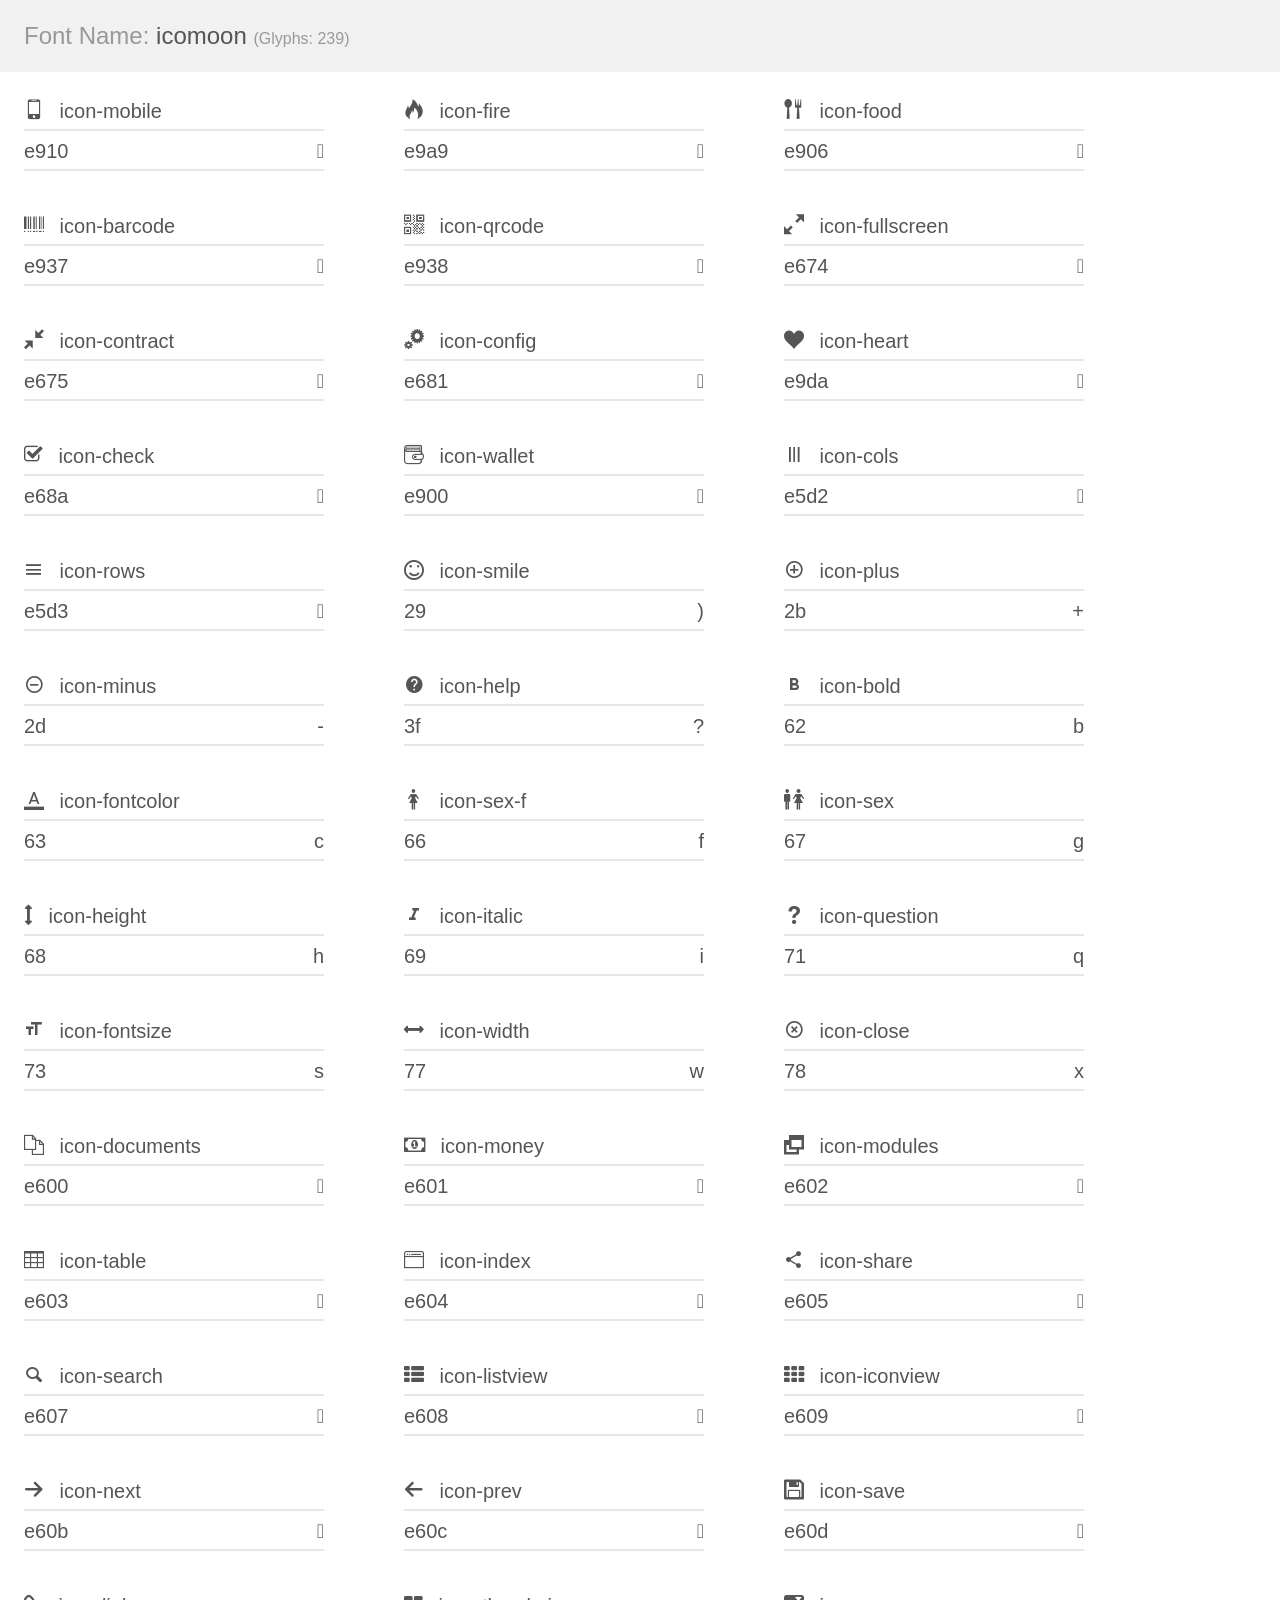
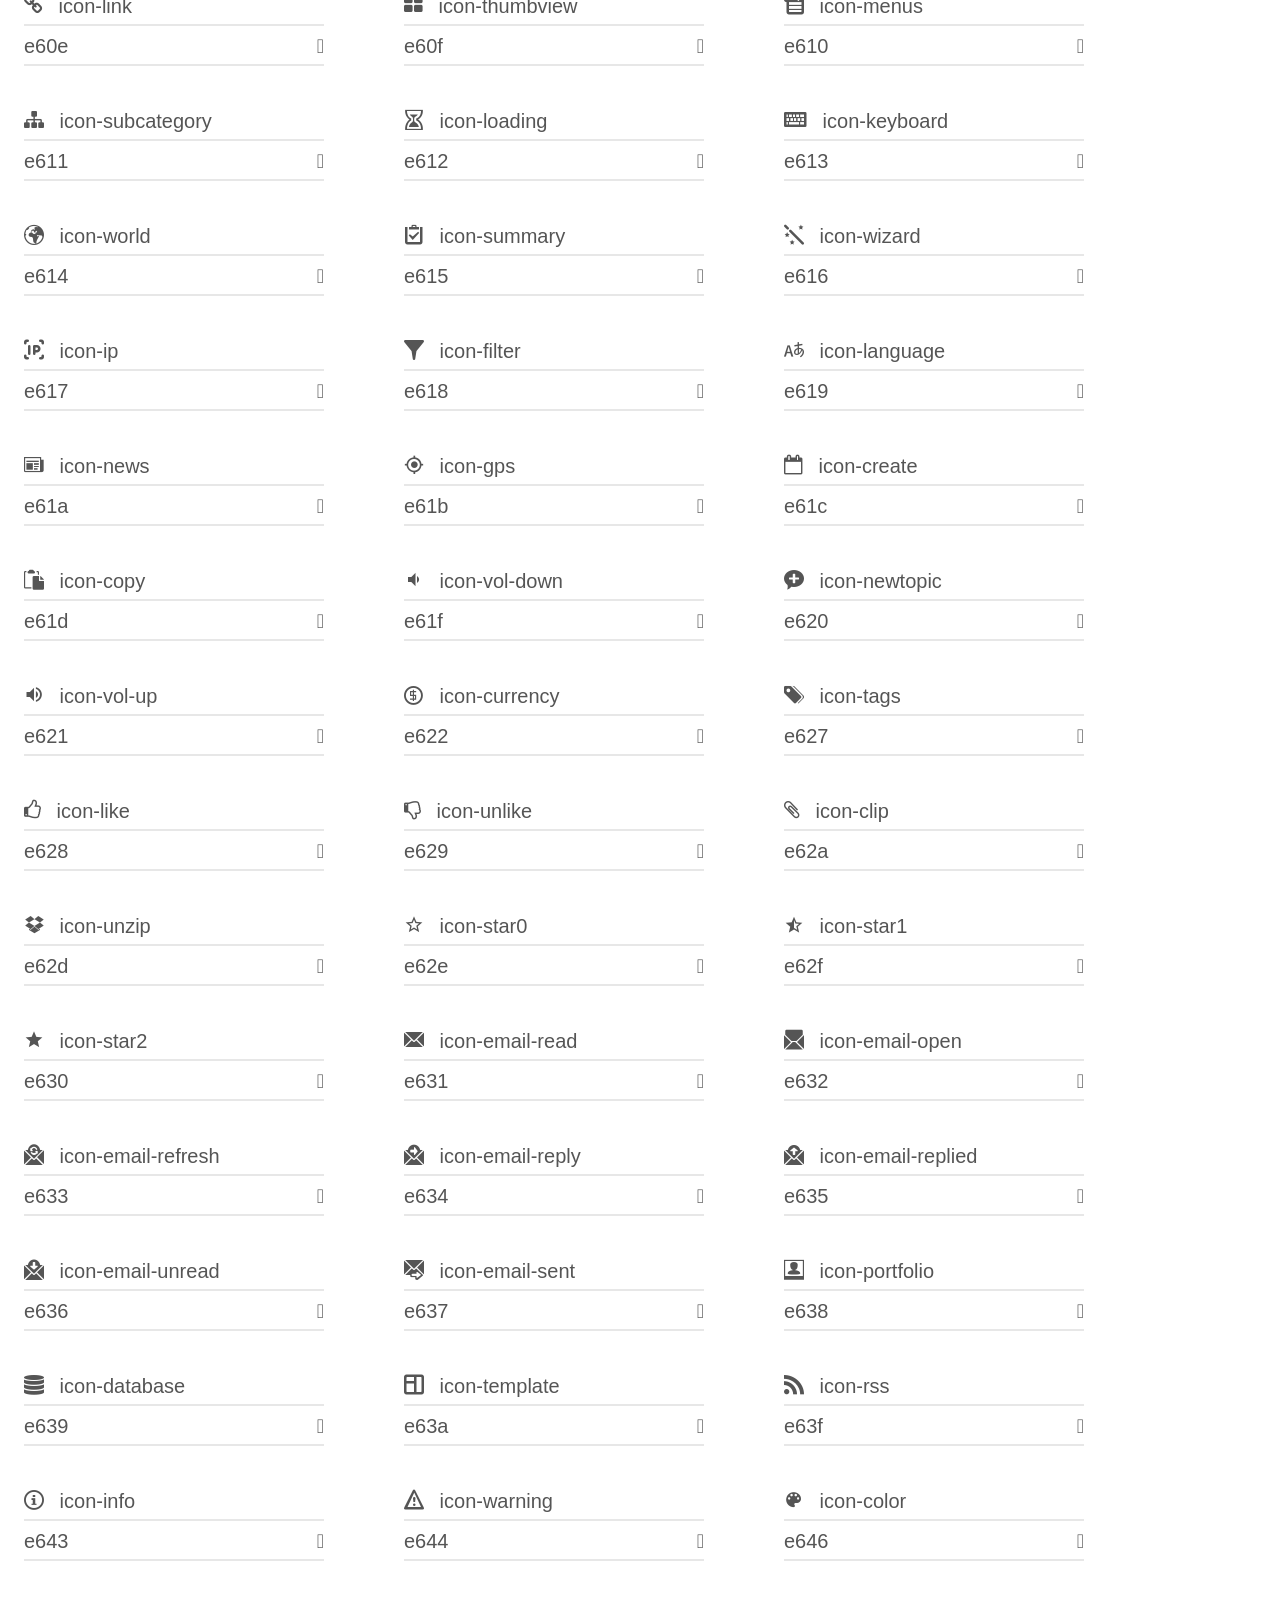
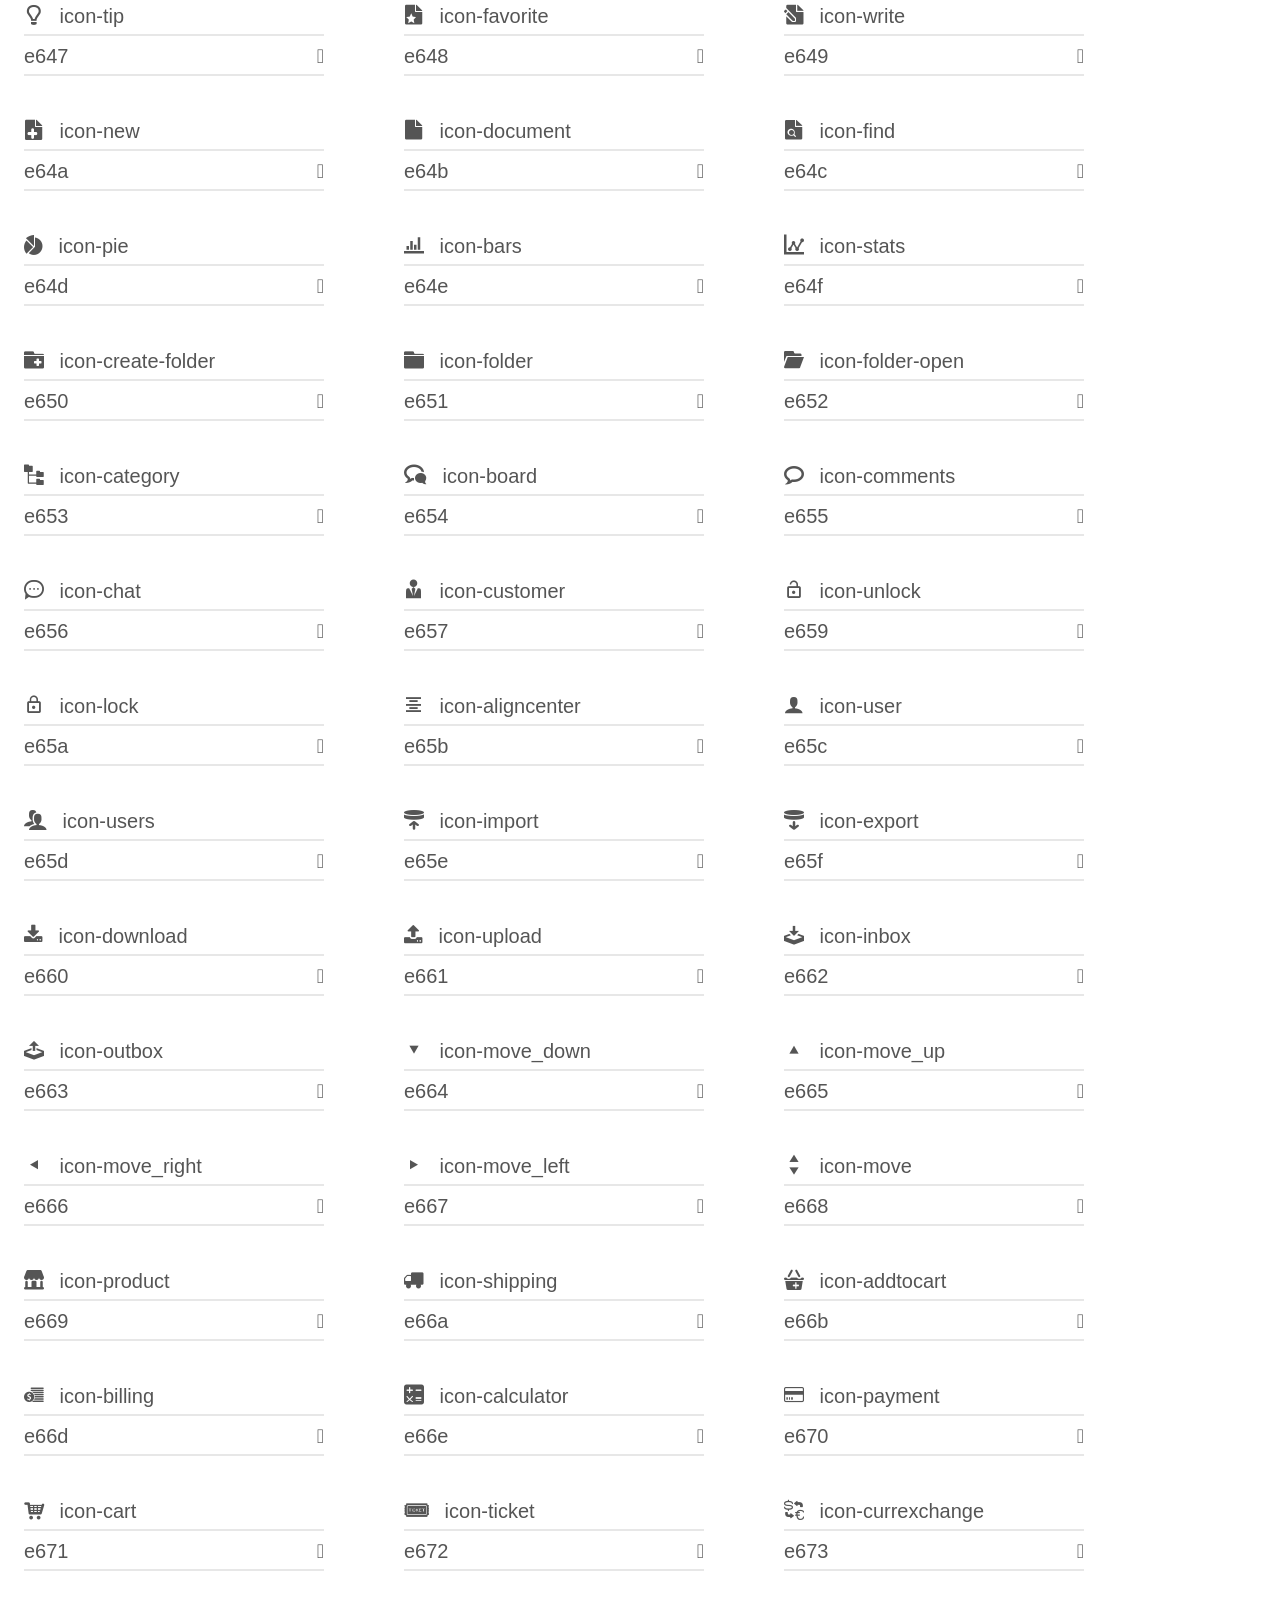
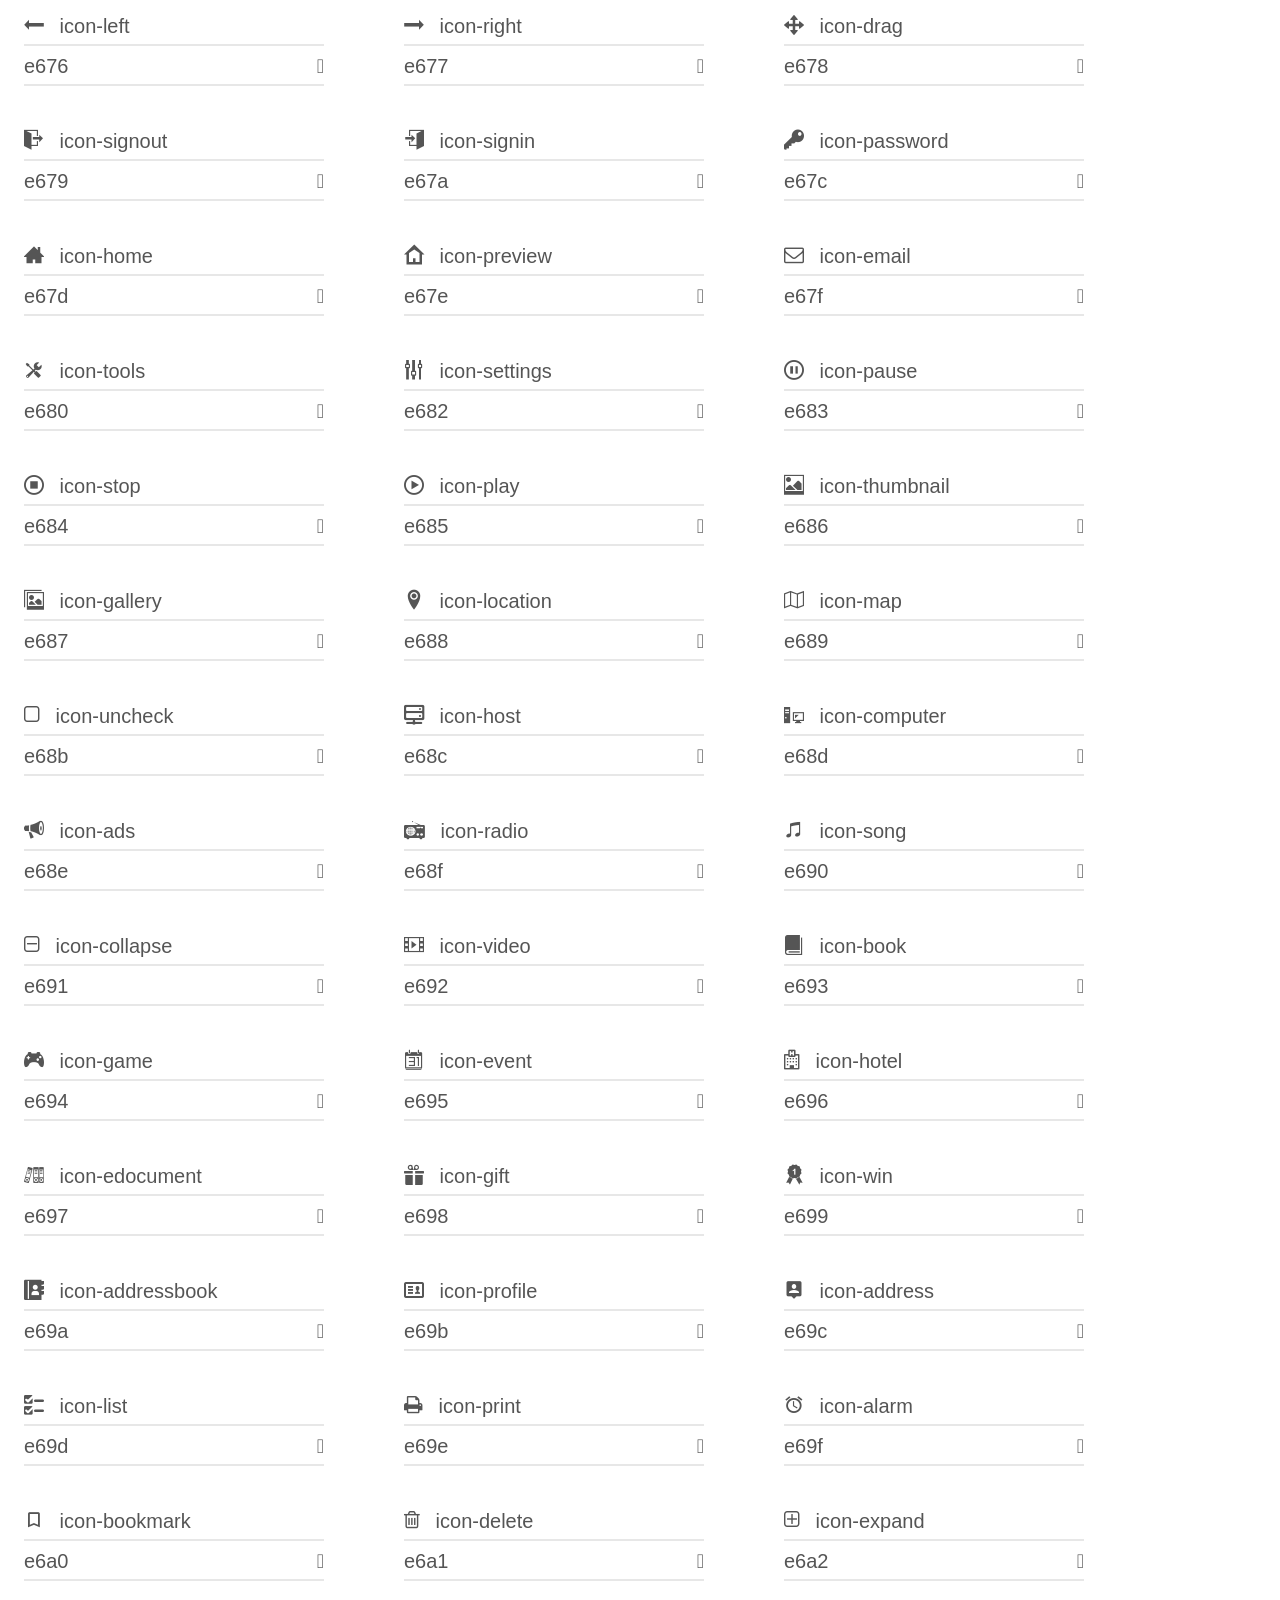
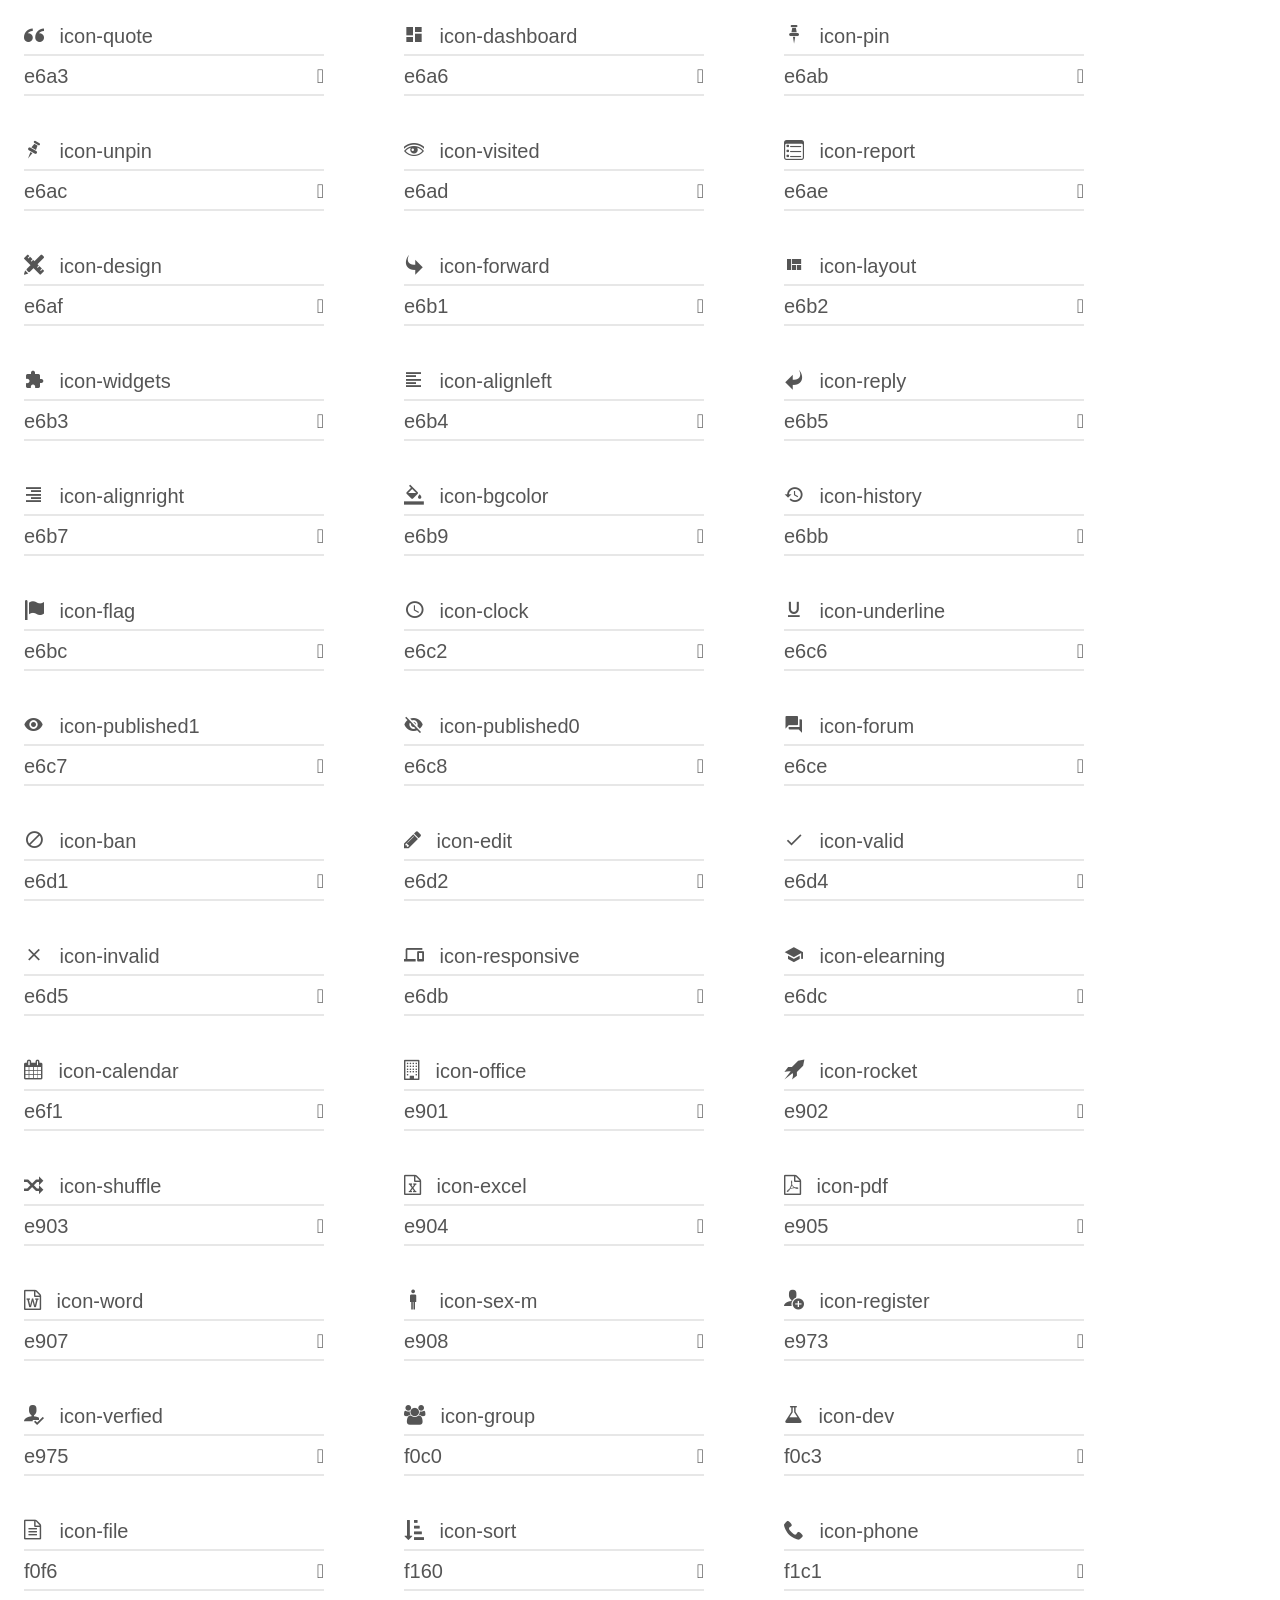
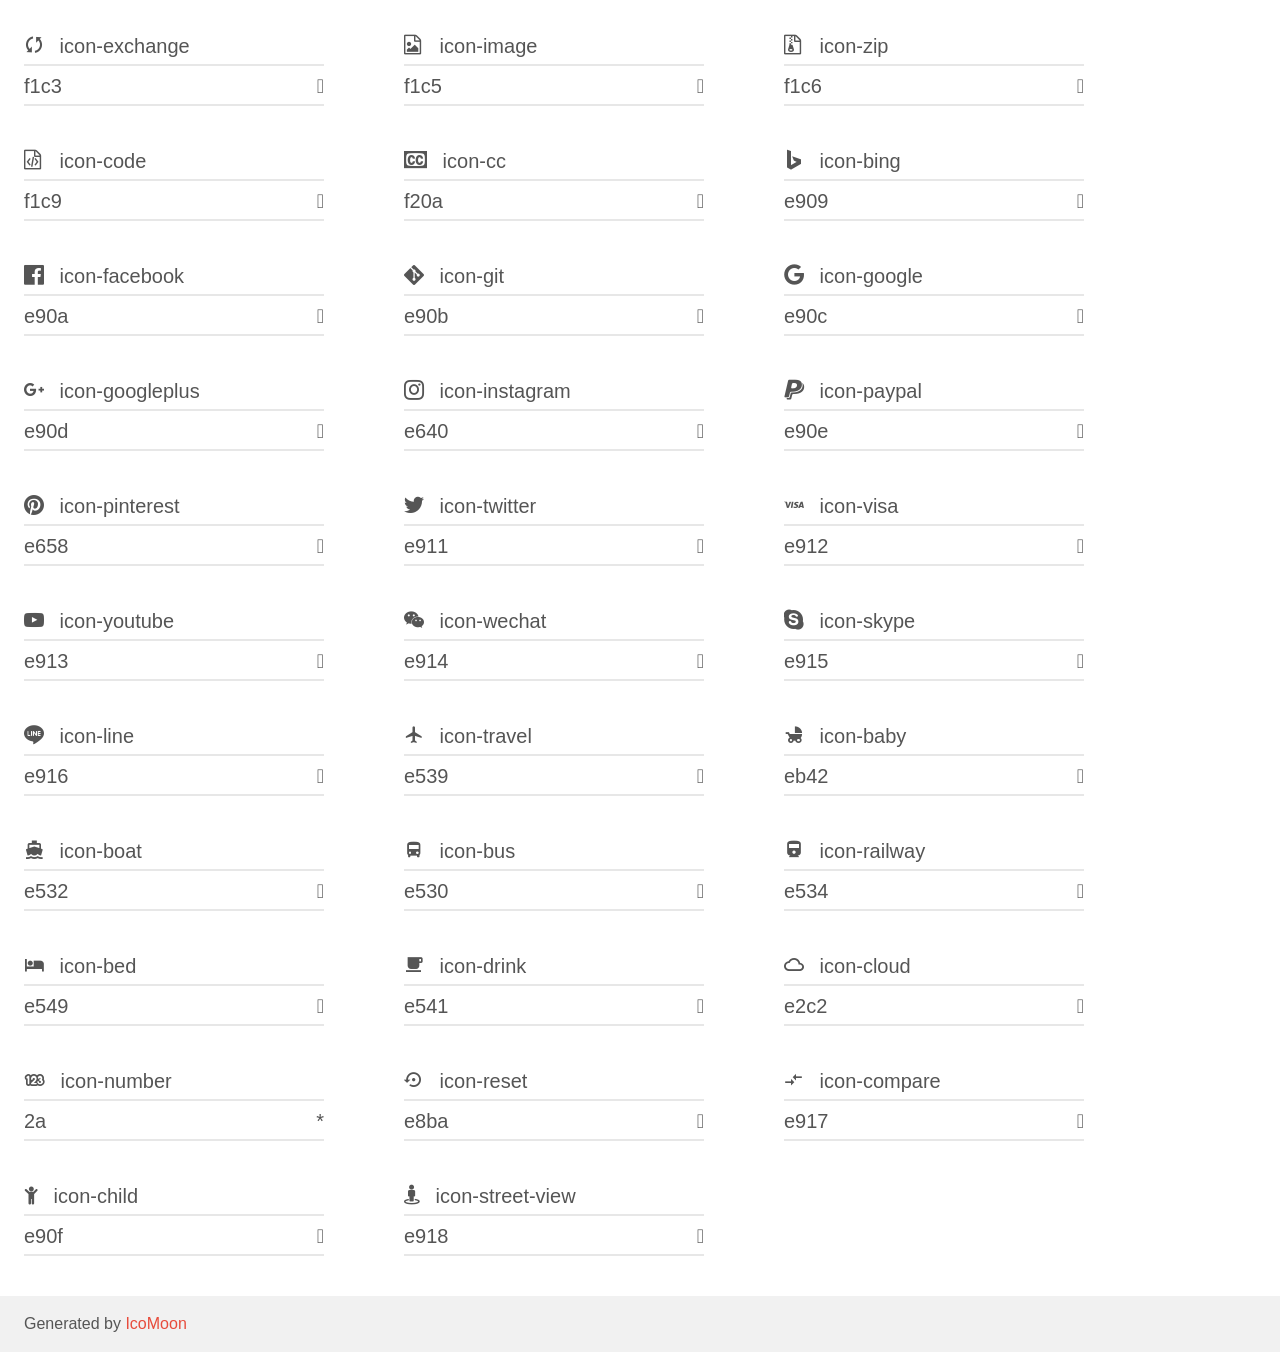
<file: skin/index.html>
<!doctype html>
<html>

<head>
  <meta charset="utf-8">
  <title>IcoMoon Demo</title>
  <meta name="description" content="An Icon Font Generated By IcoMoon.io">
  <meta name="viewport" content="width=device-width, initial-scale=1">
  <link rel="stylesheet" href="demo.css">
  <link rel="stylesheet" href="fonts.css">
</head>

<body>
  <div class="bgc1 clearfix">
    <h1 class="mhmm mvm">
      <span class="fgc1">Font Name:</span> icomoon
      <small class="fgc1">(Glyphs:&nbsp;239)</small>
    </h1>
  </div>
  <div class="clearfix mhl ptl">
    <div class="glyph fs3">
      <div class="clearfix bshadow0 pbs">
        <span class="icon-mobile">

        </span>
        <span class="mls"> icon-mobile</span>
      </div>
      <fieldset class="fs0 size1of1 clearfix hidden-false">
        <input type="text" readonly value="e910" class="unit size1of2" />
        <input type="text" maxlength="1" readonly value="&#xe910;" class="unitRight size1of2 talign-right" />
      </fieldset>
      <div class="fs0 bshadow0 clearfix hidden-true">
        <span class="unit pvs fgc1">liga: </span>
        <input type="text" readonly value="" class="liga unitRight" />
      </div>
    </div>
    <div class="glyph fs3">
      <div class="clearfix bshadow0 pbs">
        <span class="icon-fire">

        </span>
        <span class="mls"> icon-fire</span>
      </div>
      <fieldset class="fs0 size1of1 clearfix hidden-false">
        <input type="text" readonly value="e9a9" class="unit size1of2" />
        <input type="text" maxlength="1" readonly value="&#xe9a9;" class="unitRight size1of2 talign-right" />
      </fieldset>
      <div class="fs0 bshadow0 clearfix hidden-true">
        <span class="unit pvs fgc1">liga: </span>
        <input type="text" readonly value="fire, flame" class="liga unitRight" />
      </div>
    </div>
    <div class="glyph fs3">
      <div class="clearfix bshadow0 pbs">
        <span class="icon-food">

        </span>
        <span class="mls"> icon-food</span>
      </div>
      <fieldset class="fs0 size1of1 clearfix hidden-false">
        <input type="text" readonly value="e906" class="unit size1of2" />
        <input type="text" maxlength="1" readonly value="&#xe906;" class="unitRight size1of2 talign-right" />
      </fieldset>
      <div class="fs0 bshadow0 clearfix hidden-true">
        <span class="unit pvs fgc1">liga: </span>
        <input type="text" readonly value="" class="liga unitRight" />
      </div>
    </div>
    <div class="glyph fs3">
      <div class="clearfix bshadow0 pbs">
        <span class="icon-barcode">

        </span>
        <span class="mls"> icon-barcode</span>
      </div>
      <fieldset class="fs0 size1of1 clearfix hidden-false">
        <input type="text" readonly value="e937" class="unit size1of2" />
        <input type="text" maxlength="1" readonly value="&#xe937;" class="unitRight size1of2 talign-right" />
      </fieldset>
      <div class="fs0 bshadow0 clearfix hidden-true">
        <span class="unit pvs fgc1">liga: </span>
        <input type="text" readonly value="barcode" class="liga unitRight" />
      </div>
    </div>
    <div class="glyph fs3">
      <div class="clearfix bshadow0 pbs">
        <span class="icon-qrcode">

        </span>
        <span class="mls"> icon-qrcode</span>
      </div>
      <fieldset class="fs0 size1of1 clearfix hidden-false">
        <input type="text" readonly value="e938" class="unit size1of2" />
        <input type="text" maxlength="1" readonly value="&#xe938;" class="unitRight size1of2 talign-right" />
      </fieldset>
      <div class="fs0 bshadow0 clearfix hidden-true">
        <span class="unit pvs fgc1">liga: </span>
        <input type="text" readonly value="qrcode" class="liga unitRight" />
      </div>
    </div>
    <div class="glyph fs3">
      <div class="clearfix bshadow0 pbs">
        <span class="icon-fullscreen">

        </span>
        <span class="mls"> icon-fullscreen</span>
      </div>
      <fieldset class="fs0 size1of1 clearfix hidden-false">
        <input type="text" readonly value="e674" class="unit size1of2" />
        <input type="text" maxlength="1" readonly value="&#xe674;" class="unitRight size1of2 talign-right" />
      </fieldset>
      <div class="fs0 bshadow0 clearfix hidden-true">
        <span class="unit pvs fgc1">liga: </span>
        <input type="text" readonly value="enlarge2, expand2" class="liga unitRight" />
      </div>
    </div>
    <div class="glyph fs3">
      <div class="clearfix bshadow0 pbs">
        <span class="icon-contract">

        </span>
        <span class="mls"> icon-contract</span>
      </div>
      <fieldset class="fs0 size1of1 clearfix hidden-false">
        <input type="text" readonly value="e675" class="unit size1of2" />
        <input type="text" maxlength="1" readonly value="&#xe675;" class="unitRight size1of2 talign-right" />
      </fieldset>
      <div class="fs0 bshadow0 clearfix hidden-true">
        <span class="unit pvs fgc1">liga: </span>
        <input type="text" readonly value="shrink2, collapse2" class="liga unitRight" />
      </div>
    </div>
    <div class="glyph fs3">
      <div class="clearfix bshadow0 pbs">
        <span class="icon-config">

        </span>
        <span class="mls"> icon-config</span>
      </div>
      <fieldset class="fs0 size1of1 clearfix hidden-false">
        <input type="text" readonly value="e681" class="unit size1of2" />
        <input type="text" maxlength="1" readonly value="&#xe681;" class="unitRight size1of2 talign-right" />
      </fieldset>
      <div class="fs0 bshadow0 clearfix hidden-true">
        <span class="unit pvs fgc1">liga: </span>
        <input type="text" readonly value="cogs, gears" class="liga unitRight" />
      </div>
    </div>
    <div class="glyph fs3">
      <div class="clearfix bshadow0 pbs">
        <span class="icon-heart">

        </span>
        <span class="mls"> icon-heart</span>
      </div>
      <fieldset class="fs0 size1of1 clearfix hidden-false">
        <input type="text" readonly value="e9da" class="unit size1of2" />
        <input type="text" maxlength="1" readonly value="&#xe9da;" class="unitRight size1of2 talign-right" />
      </fieldset>
      <div class="fs0 bshadow0 clearfix hidden-true">
        <span class="unit pvs fgc1">liga: </span>
        <input type="text" readonly value="heart, like" class="liga unitRight" />
      </div>
    </div>
    <div class="glyph fs3">
      <div class="clearfix bshadow0 pbs">
        <span class="icon-check">

        </span>
        <span class="mls"> icon-check</span>
      </div>
      <fieldset class="fs0 size1of1 clearfix hidden-false">
        <input type="text" readonly value="e68a" class="unit size1of2" />
        <input type="text" maxlength="1" readonly value="&#xe68a;" class="unitRight size1of2 talign-right" />
      </fieldset>
      <div class="fs0 bshadow0 clearfix hidden-true">
        <span class="unit pvs fgc1">liga: </span>
        <input type="text" readonly value="" class="liga unitRight" />
      </div>
    </div>
    <div class="glyph fs3">
      <div class="clearfix bshadow0 pbs">
        <span class="icon-wallet">

        </span>
        <span class="mls"> icon-wallet</span>
      </div>
      <fieldset class="fs0 size1of1 clearfix hidden-false">
        <input type="text" readonly value="e900" class="unit size1of2" />
        <input type="text" maxlength="1" readonly value="&#xe900;" class="unitRight size1of2 talign-right" />
      </fieldset>
      <div class="fs0 bshadow0 clearfix hidden-true">
        <span class="unit pvs fgc1">liga: </span>
        <input type="text" readonly value="" class="liga unitRight" />
      </div>
    </div>
    <div class="glyph fs3">
      <div class="clearfix bshadow0 pbs">
        <span class="icon-cols">

        </span>
        <span class="mls"> icon-cols</span>
      </div>
      <fieldset class="fs0 size1of1 clearfix hidden-false">
        <input type="text" readonly value="e5d2" class="unit size1of2" />
        <input type="text" maxlength="1" readonly value="&#xe5d2;" class="unitRight size1of2 talign-right" />
      </fieldset>
      <div class="fs0 bshadow0 clearfix hidden-true">
        <span class="unit pvs fgc1">liga: </span>
        <input type="text" readonly value="menu" class="liga unitRight" />
      </div>
    </div>
    <div class="glyph fs3">
      <div class="clearfix bshadow0 pbs">
        <span class="icon-rows">

        </span>
        <span class="mls"> icon-rows</span>
      </div>
      <fieldset class="fs0 size1of1 clearfix hidden-false">
        <input type="text" readonly value="e5d3" class="unit size1of2" />
        <input type="text" maxlength="1" readonly value="&#xe5d3;" class="unitRight size1of2 talign-right" />
      </fieldset>
      <div class="fs0 bshadow0 clearfix hidden-true">
        <span class="unit pvs fgc1">liga: </span>
        <input type="text" readonly value="" class="liga unitRight" />
      </div>
    </div>
    <div class="glyph fs3">
      <div class="clearfix bshadow0 pbs">
        <span class="icon-smile">

        </span>
        <span class="mls"> icon-smile</span>
      </div>
      <fieldset class="fs0 size1of1 clearfix hidden-false">
        <input type="text" readonly value="29" class="unit size1of2" />
        <input type="text" maxlength="1" readonly value="&#x29;" class="unitRight size1of2 talign-right" />
      </fieldset>
      <div class="fs0 bshadow0 clearfix hidden-true">
        <span class="unit pvs fgc1">liga: </span>
        <input type="text" readonly value="" class="liga unitRight" />
      </div>
    </div>
    <div class="glyph fs3">
      <div class="clearfix bshadow0 pbs">
        <span class="icon-plus">

        </span>
        <span class="mls"> icon-plus</span>
      </div>
      <fieldset class="fs0 size1of1 clearfix hidden-false">
        <input type="text" readonly value="2b" class="unit size1of2" />
        <input type="text" maxlength="1" readonly value="&#x2b;" class="unitRight size1of2 talign-right" />
      </fieldset>
      <div class="fs0 bshadow0 clearfix hidden-true">
        <span class="unit pvs fgc1">liga: </span>
        <input type="text" readonly value="" class="liga unitRight" />
      </div>
    </div>
    <div class="glyph fs3">
      <div class="clearfix bshadow0 pbs">
        <span class="icon-minus">

        </span>
        <span class="mls"> icon-minus</span>
      </div>
      <fieldset class="fs0 size1of1 clearfix hidden-false">
        <input type="text" readonly value="2d" class="unit size1of2" />
        <input type="text" maxlength="1" readonly value="&#x2d;" class="unitRight size1of2 talign-right" />
      </fieldset>
      <div class="fs0 bshadow0 clearfix hidden-true">
        <span class="unit pvs fgc1">liga: </span>
        <input type="text" readonly value="" class="liga unitRight" />
      </div>
    </div>
    <div class="glyph fs3">
      <div class="clearfix bshadow0 pbs">
        <span class="icon-help">

        </span>
        <span class="mls"> icon-help</span>
      </div>
      <fieldset class="fs0 size1of1 clearfix hidden-false">
        <input type="text" readonly value="3f" class="unit size1of2" />
        <input type="text" maxlength="1" readonly value="&#x3f;" class="unitRight size1of2 talign-right" />
      </fieldset>
      <div class="fs0 bshadow0 clearfix hidden-true">
        <span class="unit pvs fgc1">liga: </span>
        <input type="text" readonly value="" class="liga unitRight" />
      </div>
    </div>
    <div class="glyph fs3">
      <div class="clearfix bshadow0 pbs">
        <span class="icon-bold">

        </span>
        <span class="mls"> icon-bold</span>
      </div>
      <fieldset class="fs0 size1of1 clearfix hidden-false">
        <input type="text" readonly value="62" class="unit size1of2" />
        <input type="text" maxlength="1" readonly value="&#x62;" class="unitRight size1of2 talign-right" />
      </fieldset>
      <div class="fs0 bshadow0 clearfix hidden-true">
        <span class="unit pvs fgc1">liga: </span>
        <input type="text" readonly value="" class="liga unitRight" />
      </div>
    </div>
    <div class="glyph fs3">
      <div class="clearfix bshadow0 pbs">
        <span class="icon-fontcolor">

        </span>
        <span class="mls"> icon-fontcolor</span>
      </div>
      <fieldset class="fs0 size1of1 clearfix hidden-false">
        <input type="text" readonly value="63" class="unit size1of2" />
        <input type="text" maxlength="1" readonly value="&#x63;" class="unitRight size1of2 talign-right" />
      </fieldset>
      <div class="fs0 bshadow0 clearfix hidden-true">
        <span class="unit pvs fgc1">liga: </span>
        <input type="text" readonly value="" class="liga unitRight" />
      </div>
    </div>
    <div class="glyph fs3">
      <div class="clearfix bshadow0 pbs">
        <span class="icon-sex-f">

        </span>
        <span class="mls"> icon-sex-f</span>
      </div>
      <fieldset class="fs0 size1of1 clearfix hidden-false">
        <input type="text" readonly value="66" class="unit size1of2" />
        <input type="text" maxlength="1" readonly value="&#x66;" class="unitRight size1of2 talign-right" />
      </fieldset>
      <div class="fs0 bshadow0 clearfix hidden-true">
        <span class="unit pvs fgc1">liga: </span>
        <input type="text" readonly value="" class="liga unitRight" />
      </div>
    </div>
    <div class="glyph fs3">
      <div class="clearfix bshadow0 pbs">
        <span class="icon-sex">

        </span>
        <span class="mls"> icon-sex</span>
      </div>
      <fieldset class="fs0 size1of1 clearfix hidden-false">
        <input type="text" readonly value="67" class="unit size1of2" />
        <input type="text" maxlength="1" readonly value="&#x67;" class="unitRight size1of2 talign-right" />
      </fieldset>
      <div class="fs0 bshadow0 clearfix hidden-true">
        <span class="unit pvs fgc1">liga: </span>
        <input type="text" readonly value="" class="liga unitRight" />
      </div>
    </div>
    <div class="glyph fs3">
      <div class="clearfix bshadow0 pbs">
        <span class="icon-height">

        </span>
        <span class="mls"> icon-height</span>
      </div>
      <fieldset class="fs0 size1of1 clearfix hidden-false">
        <input type="text" readonly value="68" class="unit size1of2" />
        <input type="text" maxlength="1" readonly value="&#x68;" class="unitRight size1of2 talign-right" />
      </fieldset>
      <div class="fs0 bshadow0 clearfix hidden-true">
        <span class="unit pvs fgc1">liga: </span>
        <input type="text" readonly value="" class="liga unitRight" />
      </div>
    </div>
    <div class="glyph fs3">
      <div class="clearfix bshadow0 pbs">
        <span class="icon-italic">

        </span>
        <span class="mls"> icon-italic</span>
      </div>
      <fieldset class="fs0 size1of1 clearfix hidden-false">
        <input type="text" readonly value="69" class="unit size1of2" />
        <input type="text" maxlength="1" readonly value="&#x69;" class="unitRight size1of2 talign-right" />
      </fieldset>
      <div class="fs0 bshadow0 clearfix hidden-true">
        <span class="unit pvs fgc1">liga: </span>
        <input type="text" readonly value="" class="liga unitRight" />
      </div>
    </div>
    <div class="glyph fs3">
      <div class="clearfix bshadow0 pbs">
        <span class="icon-question">

        </span>
        <span class="mls"> icon-question</span>
      </div>
      <fieldset class="fs0 size1of1 clearfix hidden-false">
        <input type="text" readonly value="71" class="unit size1of2" />
        <input type="text" maxlength="1" readonly value="&#x71;" class="unitRight size1of2 talign-right" />
      </fieldset>
      <div class="fs0 bshadow0 clearfix hidden-true">
        <span class="unit pvs fgc1">liga: </span>
        <input type="text" readonly value="" class="liga unitRight" />
      </div>
    </div>
    <div class="glyph fs3">
      <div class="clearfix bshadow0 pbs">
        <span class="icon-fontsize">

        </span>
        <span class="mls"> icon-fontsize</span>
      </div>
      <fieldset class="fs0 size1of1 clearfix hidden-false">
        <input type="text" readonly value="73" class="unit size1of2" />
        <input type="text" maxlength="1" readonly value="&#x73;" class="unitRight size1of2 talign-right" />
      </fieldset>
      <div class="fs0 bshadow0 clearfix hidden-true">
        <span class="unit pvs fgc1">liga: </span>
        <input type="text" readonly value="" class="liga unitRight" />
      </div>
    </div>
    <div class="glyph fs3">
      <div class="clearfix bshadow0 pbs">
        <span class="icon-width">

        </span>
        <span class="mls"> icon-width</span>
      </div>
      <fieldset class="fs0 size1of1 clearfix hidden-false">
        <input type="text" readonly value="77" class="unit size1of2" />
        <input type="text" maxlength="1" readonly value="&#x77;" class="unitRight size1of2 talign-right" />
      </fieldset>
      <div class="fs0 bshadow0 clearfix hidden-true">
        <span class="unit pvs fgc1">liga: </span>
        <input type="text" readonly value="" class="liga unitRight" />
      </div>
    </div>
    <div class="glyph fs3">
      <div class="clearfix bshadow0 pbs">
        <span class="icon-close">

        </span>
        <span class="mls"> icon-close</span>
      </div>
      <fieldset class="fs0 size1of1 clearfix hidden-false">
        <input type="text" readonly value="78" class="unit size1of2" />
        <input type="text" maxlength="1" readonly value="&#x78;" class="unitRight size1of2 talign-right" />
      </fieldset>
      <div class="fs0 bshadow0 clearfix hidden-true">
        <span class="unit pvs fgc1">liga: </span>
        <input type="text" readonly value="" class="liga unitRight" />
      </div>
    </div>
    <div class="glyph fs3">
      <div class="clearfix bshadow0 pbs">
        <span class="icon-documents">

        </span>
        <span class="mls"> icon-documents</span>
      </div>
      <fieldset class="fs0 size1of1 clearfix hidden-false">
        <input type="text" readonly value="e600" class="unit size1of2" />
        <input type="text" maxlength="1" readonly value="&#xe600;" class="unitRight size1of2 talign-right" />
      </fieldset>
      <div class="fs0 bshadow0 clearfix hidden-true">
        <span class="unit pvs fgc1">liga: </span>
        <input type="text" readonly value="" class="liga unitRight" />
      </div>
    </div>
    <div class="glyph fs3">
      <div class="clearfix bshadow0 pbs">
        <span class="icon-money">

        </span>
        <span class="mls"> icon-money</span>
      </div>
      <fieldset class="fs0 size1of1 clearfix hidden-false">
        <input type="text" readonly value="e601" class="unit size1of2" />
        <input type="text" maxlength="1" readonly value="&#xe601;" class="unitRight size1of2 talign-right" />
      </fieldset>
      <div class="fs0 bshadow0 clearfix hidden-true">
        <span class="unit pvs fgc1">liga: </span>
        <input type="text" readonly value="" class="liga unitRight" />
      </div>
    </div>
    <div class="glyph fs3">
      <div class="clearfix bshadow0 pbs">
        <span class="icon-modules">

        </span>
        <span class="mls"> icon-modules</span>
      </div>
      <fieldset class="fs0 size1of1 clearfix hidden-false">
        <input type="text" readonly value="e602" class="unit size1of2" />
        <input type="text" maxlength="1" readonly value="&#xe602;" class="unitRight size1of2 talign-right" />
      </fieldset>
      <div class="fs0 bshadow0 clearfix hidden-true">
        <span class="unit pvs fgc1">liga: </span>
        <input type="text" readonly value="" class="liga unitRight" />
      </div>
    </div>
    <div class="glyph fs3">
      <div class="clearfix bshadow0 pbs">
        <span class="icon-table">

        </span>
        <span class="mls"> icon-table</span>
      </div>
      <fieldset class="fs0 size1of1 clearfix hidden-false">
        <input type="text" readonly value="e603" class="unit size1of2" />
        <input type="text" maxlength="1" readonly value="&#xe603;" class="unitRight size1of2 talign-right" />
      </fieldset>
      <div class="fs0 bshadow0 clearfix hidden-true">
        <span class="unit pvs fgc1">liga: </span>
        <input type="text" readonly value="" class="liga unitRight" />
      </div>
    </div>
    <div class="glyph fs3">
      <div class="clearfix bshadow0 pbs">
        <span class="icon-index">

        </span>
        <span class="mls"> icon-index</span>
      </div>
      <fieldset class="fs0 size1of1 clearfix hidden-false">
        <input type="text" readonly value="e604" class="unit size1of2" />
        <input type="text" maxlength="1" readonly value="&#xe604;" class="unitRight size1of2 talign-right" />
      </fieldset>
      <div class="fs0 bshadow0 clearfix hidden-true">
        <span class="unit pvs fgc1">liga: </span>
        <input type="text" readonly value="" class="liga unitRight" />
      </div>
    </div>
    <div class="glyph fs3">
      <div class="clearfix bshadow0 pbs">
        <span class="icon-share">

        </span>
        <span class="mls"> icon-share</span>
      </div>
      <fieldset class="fs0 size1of1 clearfix hidden-false">
        <input type="text" readonly value="e605" class="unit size1of2" />
        <input type="text" maxlength="1" readonly value="&#xe605;" class="unitRight size1of2 talign-right" />
      </fieldset>
      <div class="fs0 bshadow0 clearfix hidden-true">
        <span class="unit pvs fgc1">liga: </span>
        <input type="text" readonly value="" class="liga unitRight" />
      </div>
    </div>
    <div class="glyph fs3">
      <div class="clearfix bshadow0 pbs">
        <span class="icon-search">

        </span>
        <span class="mls"> icon-search</span>
      </div>
      <fieldset class="fs0 size1of1 clearfix hidden-false">
        <input type="text" readonly value="e607" class="unit size1of2" />
        <input type="text" maxlength="1" readonly value="&#xe607;" class="unitRight size1of2 talign-right" />
      </fieldset>
      <div class="fs0 bshadow0 clearfix hidden-true">
        <span class="unit pvs fgc1">liga: </span>
        <input type="text" readonly value="" class="liga unitRight" />
      </div>
    </div>
    <div class="glyph fs3">
      <div class="clearfix bshadow0 pbs">
        <span class="icon-listview">

        </span>
        <span class="mls"> icon-listview</span>
      </div>
      <fieldset class="fs0 size1of1 clearfix hidden-false">
        <input type="text" readonly value="e608" class="unit size1of2" />
        <input type="text" maxlength="1" readonly value="&#xe608;" class="unitRight size1of2 talign-right" />
      </fieldset>
      <div class="fs0 bshadow0 clearfix hidden-true">
        <span class="unit pvs fgc1">liga: </span>
        <input type="text" readonly value="" class="liga unitRight" />
      </div>
    </div>
    <div class="glyph fs3">
      <div class="clearfix bshadow0 pbs">
        <span class="icon-iconview">

        </span>
        <span class="mls"> icon-iconview</span>
      </div>
      <fieldset class="fs0 size1of1 clearfix hidden-false">
        <input type="text" readonly value="e609" class="unit size1of2" />
        <input type="text" maxlength="1" readonly value="&#xe609;" class="unitRight size1of2 talign-right" />
      </fieldset>
      <div class="fs0 bshadow0 clearfix hidden-true">
        <span class="unit pvs fgc1">liga: </span>
        <input type="text" readonly value="" class="liga unitRight" />
      </div>
    </div>
    <div class="glyph fs3">
      <div class="clearfix bshadow0 pbs">
        <span class="icon-next">

        </span>
        <span class="mls"> icon-next</span>
      </div>
      <fieldset class="fs0 size1of1 clearfix hidden-false">
        <input type="text" readonly value="e60b" class="unit size1of2" />
        <input type="text" maxlength="1" readonly value="&#xe60b;" class="unitRight size1of2 talign-right" />
      </fieldset>
      <div class="fs0 bshadow0 clearfix hidden-true">
        <span class="unit pvs fgc1">liga: </span>
        <input type="text" readonly value="" class="liga unitRight" />
      </div>
    </div>
    <div class="glyph fs3">
      <div class="clearfix bshadow0 pbs">
        <span class="icon-prev">

        </span>
        <span class="mls"> icon-prev</span>
      </div>
      <fieldset class="fs0 size1of1 clearfix hidden-false">
        <input type="text" readonly value="e60c" class="unit size1of2" />
        <input type="text" maxlength="1" readonly value="&#xe60c;" class="unitRight size1of2 talign-right" />
      </fieldset>
      <div class="fs0 bshadow0 clearfix hidden-true">
        <span class="unit pvs fgc1">liga: </span>
        <input type="text" readonly value="" class="liga unitRight" />
      </div>
    </div>
    <div class="glyph fs3">
      <div class="clearfix bshadow0 pbs">
        <span class="icon-save">

        </span>
        <span class="mls"> icon-save</span>
      </div>
      <fieldset class="fs0 size1of1 clearfix hidden-false">
        <input type="text" readonly value="e60d" class="unit size1of2" />
        <input type="text" maxlength="1" readonly value="&#xe60d;" class="unitRight size1of2 talign-right" />
      </fieldset>
      <div class="fs0 bshadow0 clearfix hidden-true">
        <span class="unit pvs fgc1">liga: </span>
        <input type="text" readonly value="" class="liga unitRight" />
      </div>
    </div>
    <div class="glyph fs3">
      <div class="clearfix bshadow0 pbs">
        <span class="icon-link">

        </span>
        <span class="mls"> icon-link</span>
      </div>
      <fieldset class="fs0 size1of1 clearfix hidden-false">
        <input type="text" readonly value="e60e" class="unit size1of2" />
        <input type="text" maxlength="1" readonly value="&#xe60e;" class="unitRight size1of2 talign-right" />
      </fieldset>
      <div class="fs0 bshadow0 clearfix hidden-true">
        <span class="unit pvs fgc1">liga: </span>
        <input type="text" readonly value="" class="liga unitRight" />
      </div>
    </div>
    <div class="glyph fs3">
      <div class="clearfix bshadow0 pbs">
        <span class="icon-thumbview">

        </span>
        <span class="mls"> icon-thumbview</span>
      </div>
      <fieldset class="fs0 size1of1 clearfix hidden-false">
        <input type="text" readonly value="e60f" class="unit size1of2" />
        <input type="text" maxlength="1" readonly value="&#xe60f;" class="unitRight size1of2 talign-right" />
      </fieldset>
      <div class="fs0 bshadow0 clearfix hidden-true">
        <span class="unit pvs fgc1">liga: </span>
        <input type="text" readonly value="" class="liga unitRight" />
      </div>
    </div>
    <div class="glyph fs3">
      <div class="clearfix bshadow0 pbs">
        <span class="icon-menus">

        </span>
        <span class="mls"> icon-menus</span>
      </div>
      <fieldset class="fs0 size1of1 clearfix hidden-false">
        <input type="text" readonly value="e610" class="unit size1of2" />
        <input type="text" maxlength="1" readonly value="&#xe610;" class="unitRight size1of2 talign-right" />
      </fieldset>
      <div class="fs0 bshadow0 clearfix hidden-true">
        <span class="unit pvs fgc1">liga: </span>
        <input type="text" readonly value="" class="liga unitRight" />
      </div>
    </div>
    <div class="glyph fs3">
      <div class="clearfix bshadow0 pbs">
        <span class="icon-subcategory">

        </span>
        <span class="mls"> icon-subcategory</span>
      </div>
      <fieldset class="fs0 size1of1 clearfix hidden-false">
        <input type="text" readonly value="e611" class="unit size1of2" />
        <input type="text" maxlength="1" readonly value="&#xe611;" class="unitRight size1of2 talign-right" />
      </fieldset>
      <div class="fs0 bshadow0 clearfix hidden-true">
        <span class="unit pvs fgc1">liga: </span>
        <input type="text" readonly value="" class="liga unitRight" />
      </div>
    </div>
    <div class="glyph fs3">
      <div class="clearfix bshadow0 pbs">
        <span class="icon-loading">

        </span>
        <span class="mls"> icon-loading</span>
      </div>
      <fieldset class="fs0 size1of1 clearfix hidden-false">
        <input type="text" readonly value="e612" class="unit size1of2" />
        <input type="text" maxlength="1" readonly value="&#xe612;" class="unitRight size1of2 talign-right" />
      </fieldset>
      <div class="fs0 bshadow0 clearfix hidden-true">
        <span class="unit pvs fgc1">liga: </span>
        <input type="text" readonly value="" class="liga unitRight" />
      </div>
    </div>
    <div class="glyph fs3">
      <div class="clearfix bshadow0 pbs">
        <span class="icon-keyboard">

        </span>
        <span class="mls"> icon-keyboard</span>
      </div>
      <fieldset class="fs0 size1of1 clearfix hidden-false">
        <input type="text" readonly value="e613" class="unit size1of2" />
        <input type="text" maxlength="1" readonly value="&#xe613;" class="unitRight size1of2 talign-right" />
      </fieldset>
      <div class="fs0 bshadow0 clearfix hidden-true">
        <span class="unit pvs fgc1">liga: </span>
        <input type="text" readonly value="" class="liga unitRight" />
      </div>
    </div>
    <div class="glyph fs3">
      <div class="clearfix bshadow0 pbs">
        <span class="icon-world">

        </span>
        <span class="mls"> icon-world</span>
      </div>
      <fieldset class="fs0 size1of1 clearfix hidden-false">
        <input type="text" readonly value="e614" class="unit size1of2" />
        <input type="text" maxlength="1" readonly value="&#xe614;" class="unitRight size1of2 talign-right" />
      </fieldset>
      <div class="fs0 bshadow0 clearfix hidden-true">
        <span class="unit pvs fgc1">liga: </span>
        <input type="text" readonly value="" class="liga unitRight" />
      </div>
    </div>
    <div class="glyph fs3">
      <div class="clearfix bshadow0 pbs">
        <span class="icon-summary">

        </span>
        <span class="mls"> icon-summary</span>
      </div>
      <fieldset class="fs0 size1of1 clearfix hidden-false">
        <input type="text" readonly value="e615" class="unit size1of2" />
        <input type="text" maxlength="1" readonly value="&#xe615;" class="unitRight size1of2 talign-right" />
      </fieldset>
      <div class="fs0 bshadow0 clearfix hidden-true">
        <span class="unit pvs fgc1">liga: </span>
        <input type="text" readonly value="" class="liga unitRight" />
      </div>
    </div>
    <div class="glyph fs3">
      <div class="clearfix bshadow0 pbs">
        <span class="icon-wizard">

        </span>
        <span class="mls"> icon-wizard</span>
      </div>
      <fieldset class="fs0 size1of1 clearfix hidden-false">
        <input type="text" readonly value="e616" class="unit size1of2" />
        <input type="text" maxlength="1" readonly value="&#xe616;" class="unitRight size1of2 talign-right" />
      </fieldset>
      <div class="fs0 bshadow0 clearfix hidden-true">
        <span class="unit pvs fgc1">liga: </span>
        <input type="text" readonly value="" class="liga unitRight" />
      </div>
    </div>
    <div class="glyph fs3">
      <div class="clearfix bshadow0 pbs">
        <span class="icon-ip">

        </span>
        <span class="mls"> icon-ip</span>
      </div>
      <fieldset class="fs0 size1of1 clearfix hidden-false">
        <input type="text" readonly value="e617" class="unit size1of2" />
        <input type="text" maxlength="1" readonly value="&#xe617;" class="unitRight size1of2 talign-right" />
      </fieldset>
      <div class="fs0 bshadow0 clearfix hidden-true">
        <span class="unit pvs fgc1">liga: </span>
        <input type="text" readonly value="" class="liga unitRight" />
      </div>
    </div>
    <div class="glyph fs3">
      <div class="clearfix bshadow0 pbs">
        <span class="icon-filter">

        </span>
        <span class="mls"> icon-filter</span>
      </div>
      <fieldset class="fs0 size1of1 clearfix hidden-false">
        <input type="text" readonly value="e618" class="unit size1of2" />
        <input type="text" maxlength="1" readonly value="&#xe618;" class="unitRight size1of2 talign-right" />
      </fieldset>
      <div class="fs0 bshadow0 clearfix hidden-true">
        <span class="unit pvs fgc1">liga: </span>
        <input type="text" readonly value="" class="liga unitRight" />
      </div>
    </div>
    <div class="glyph fs3">
      <div class="clearfix bshadow0 pbs">
        <span class="icon-language">

        </span>
        <span class="mls"> icon-language</span>
      </div>
      <fieldset class="fs0 size1of1 clearfix hidden-false">
        <input type="text" readonly value="e619" class="unit size1of2" />
        <input type="text" maxlength="1" readonly value="&#xe619;" class="unitRight size1of2 talign-right" />
      </fieldset>
      <div class="fs0 bshadow0 clearfix hidden-true">
        <span class="unit pvs fgc1">liga: </span>
        <input type="text" readonly value="" class="liga unitRight" />
      </div>
    </div>
    <div class="glyph fs3">
      <div class="clearfix bshadow0 pbs">
        <span class="icon-news">

        </span>
        <span class="mls"> icon-news</span>
      </div>
      <fieldset class="fs0 size1of1 clearfix hidden-false">
        <input type="text" readonly value="e61a" class="unit size1of2" />
        <input type="text" maxlength="1" readonly value="&#xe61a;" class="unitRight size1of2 talign-right" />
      </fieldset>
      <div class="fs0 bshadow0 clearfix hidden-true">
        <span class="unit pvs fgc1">liga: </span>
        <input type="text" readonly value="" class="liga unitRight" />
      </div>
    </div>
    <div class="glyph fs3">
      <div class="clearfix bshadow0 pbs">
        <span class="icon-gps">

        </span>
        <span class="mls"> icon-gps</span>
      </div>
      <fieldset class="fs0 size1of1 clearfix hidden-false">
        <input type="text" readonly value="e61b" class="unit size1of2" />
        <input type="text" maxlength="1" readonly value="&#xe61b;" class="unitRight size1of2 talign-right" />
      </fieldset>
      <div class="fs0 bshadow0 clearfix hidden-true">
        <span class="unit pvs fgc1">liga: </span>
        <input type="text" readonly value="" class="liga unitRight" />
      </div>
    </div>
    <div class="glyph fs3">
      <div class="clearfix bshadow0 pbs">
        <span class="icon-create">

        </span>
        <span class="mls"> icon-create</span>
      </div>
      <fieldset class="fs0 size1of1 clearfix hidden-false">
        <input type="text" readonly value="e61c" class="unit size1of2" />
        <input type="text" maxlength="1" readonly value="&#xe61c;" class="unitRight size1of2 talign-right" />
      </fieldset>
      <div class="fs0 bshadow0 clearfix hidden-true">
        <span class="unit pvs fgc1">liga: </span>
        <input type="text" readonly value="" class="liga unitRight" />
      </div>
    </div>
    <div class="glyph fs3">
      <div class="clearfix bshadow0 pbs">
        <span class="icon-copy">

        </span>
        <span class="mls"> icon-copy</span>
      </div>
      <fieldset class="fs0 size1of1 clearfix hidden-false">
        <input type="text" readonly value="e61d" class="unit size1of2" />
        <input type="text" maxlength="1" readonly value="&#xe61d;" class="unitRight size1of2 talign-right" />
      </fieldset>
      <div class="fs0 bshadow0 clearfix hidden-true">
        <span class="unit pvs fgc1">liga: </span>
        <input type="text" readonly value="" class="liga unitRight" />
      </div>
    </div>
    <div class="glyph fs3">
      <div class="clearfix bshadow0 pbs">
        <span class="icon-vol-down">

        </span>
        <span class="mls"> icon-vol-down</span>
      </div>
      <fieldset class="fs0 size1of1 clearfix hidden-false">
        <input type="text" readonly value="e61f" class="unit size1of2" />
        <input type="text" maxlength="1" readonly value="&#xe61f;" class="unitRight size1of2 talign-right" />
      </fieldset>
      <div class="fs0 bshadow0 clearfix hidden-true">
        <span class="unit pvs fgc1">liga: </span>
        <input type="text" readonly value="" class="liga unitRight" />
      </div>
    </div>
    <div class="glyph fs3">
      <div class="clearfix bshadow0 pbs">
        <span class="icon-newtopic">

        </span>
        <span class="mls"> icon-newtopic</span>
      </div>
      <fieldset class="fs0 size1of1 clearfix hidden-false">
        <input type="text" readonly value="e620" class="unit size1of2" />
        <input type="text" maxlength="1" readonly value="&#xe620;" class="unitRight size1of2 talign-right" />
      </fieldset>
      <div class="fs0 bshadow0 clearfix hidden-true">
        <span class="unit pvs fgc1">liga: </span>
        <input type="text" readonly value="" class="liga unitRight" />
      </div>
    </div>
    <div class="glyph fs3">
      <div class="clearfix bshadow0 pbs">
        <span class="icon-vol-up">

        </span>
        <span class="mls"> icon-vol-up</span>
      </div>
      <fieldset class="fs0 size1of1 clearfix hidden-false">
        <input type="text" readonly value="e621" class="unit size1of2" />
        <input type="text" maxlength="1" readonly value="&#xe621;" class="unitRight size1of2 talign-right" />
      </fieldset>
      <div class="fs0 bshadow0 clearfix hidden-true">
        <span class="unit pvs fgc1">liga: </span>
        <input type="text" readonly value="" class="liga unitRight" />
      </div>
    </div>
    <div class="glyph fs3">
      <div class="clearfix bshadow0 pbs">
        <span class="icon-currency">

        </span>
        <span class="mls"> icon-currency</span>
      </div>
      <fieldset class="fs0 size1of1 clearfix hidden-false">
        <input type="text" readonly value="e622" class="unit size1of2" />
        <input type="text" maxlength="1" readonly value="&#xe622;" class="unitRight size1of2 talign-right" />
      </fieldset>
      <div class="fs0 bshadow0 clearfix hidden-true">
        <span class="unit pvs fgc1">liga: </span>
        <input type="text" readonly value="" class="liga unitRight" />
      </div>
    </div>
    <div class="glyph fs3">
      <div class="clearfix bshadow0 pbs">
        <span class="icon-tags">

        </span>
        <span class="mls"> icon-tags</span>
      </div>
      <fieldset class="fs0 size1of1 clearfix hidden-false">
        <input type="text" readonly value="e627" class="unit size1of2" />
        <input type="text" maxlength="1" readonly value="&#xe627;" class="unitRight size1of2 talign-right" />
      </fieldset>
      <div class="fs0 bshadow0 clearfix hidden-true">
        <span class="unit pvs fgc1">liga: </span>
        <input type="text" readonly value="" class="liga unitRight" />
      </div>
    </div>
    <div class="glyph fs3">
      <div class="clearfix bshadow0 pbs">
        <span class="icon-like">

        </span>
        <span class="mls"> icon-like</span>
      </div>
      <fieldset class="fs0 size1of1 clearfix hidden-false">
        <input type="text" readonly value="e628" class="unit size1of2" />
        <input type="text" maxlength="1" readonly value="&#xe628;" class="unitRight size1of2 talign-right" />
      </fieldset>
      <div class="fs0 bshadow0 clearfix hidden-true">
        <span class="unit pvs fgc1">liga: </span>
        <input type="text" readonly value="" class="liga unitRight" />
      </div>
    </div>
    <div class="glyph fs3">
      <div class="clearfix bshadow0 pbs">
        <span class="icon-unlike">

        </span>
        <span class="mls"> icon-unlike</span>
      </div>
      <fieldset class="fs0 size1of1 clearfix hidden-false">
        <input type="text" readonly value="e629" class="unit size1of2" />
        <input type="text" maxlength="1" readonly value="&#xe629;" class="unitRight size1of2 talign-right" />
      </fieldset>
      <div class="fs0 bshadow0 clearfix hidden-true">
        <span class="unit pvs fgc1">liga: </span>
        <input type="text" readonly value="" class="liga unitRight" />
      </div>
    </div>
    <div class="glyph fs3">
      <div class="clearfix bshadow0 pbs">
        <span class="icon-clip">

        </span>
        <span class="mls"> icon-clip</span>
      </div>
      <fieldset class="fs0 size1of1 clearfix hidden-false">
        <input type="text" readonly value="e62a" class="unit size1of2" />
        <input type="text" maxlength="1" readonly value="&#xe62a;" class="unitRight size1of2 talign-right" />
      </fieldset>
      <div class="fs0 bshadow0 clearfix hidden-true">
        <span class="unit pvs fgc1">liga: </span>
        <input type="text" readonly value="" class="liga unitRight" />
      </div>
    </div>
    <div class="glyph fs3">
      <div class="clearfix bshadow0 pbs">
        <span class="icon-unzip">

        </span>
        <span class="mls"> icon-unzip</span>
      </div>
      <fieldset class="fs0 size1of1 clearfix hidden-false">
        <input type="text" readonly value="e62d" class="unit size1of2" />
        <input type="text" maxlength="1" readonly value="&#xe62d;" class="unitRight size1of2 talign-right" />
      </fieldset>
      <div class="fs0 bshadow0 clearfix hidden-true">
        <span class="unit pvs fgc1">liga: </span>
        <input type="text" readonly value="" class="liga unitRight" />
      </div>
    </div>
    <div class="glyph fs3">
      <div class="clearfix bshadow0 pbs">
        <span class="icon-star0">

        </span>
        <span class="mls"> icon-star0</span>
      </div>
      <fieldset class="fs0 size1of1 clearfix hidden-false">
        <input type="text" readonly value="e62e" class="unit size1of2" />
        <input type="text" maxlength="1" readonly value="&#xe62e;" class="unitRight size1of2 talign-right" />
      </fieldset>
      <div class="fs0 bshadow0 clearfix hidden-true">
        <span class="unit pvs fgc1">liga: </span>
        <input type="text" readonly value="" class="liga unitRight" />
      </div>
    </div>
    <div class="glyph fs3">
      <div class="clearfix bshadow0 pbs">
        <span class="icon-star1">

        </span>
        <span class="mls"> icon-star1</span>
      </div>
      <fieldset class="fs0 size1of1 clearfix hidden-false">
        <input type="text" readonly value="e62f" class="unit size1of2" />
        <input type="text" maxlength="1" readonly value="&#xe62f;" class="unitRight size1of2 talign-right" />
      </fieldset>
      <div class="fs0 bshadow0 clearfix hidden-true">
        <span class="unit pvs fgc1">liga: </span>
        <input type="text" readonly value="" class="liga unitRight" />
      </div>
    </div>
    <div class="glyph fs3">
      <div class="clearfix bshadow0 pbs">
        <span class="icon-star2">

        </span>
        <span class="mls"> icon-star2</span>
      </div>
      <fieldset class="fs0 size1of1 clearfix hidden-false">
        <input type="text" readonly value="e630" class="unit size1of2" />
        <input type="text" maxlength="1" readonly value="&#xe630;" class="unitRight size1of2 talign-right" />
      </fieldset>
      <div class="fs0 bshadow0 clearfix hidden-true">
        <span class="unit pvs fgc1">liga: </span>
        <input type="text" readonly value="" class="liga unitRight" />
      </div>
    </div>
    <div class="glyph fs3">
      <div class="clearfix bshadow0 pbs">
        <span class="icon-email-read">

        </span>
        <span class="mls"> icon-email-read</span>
      </div>
      <fieldset class="fs0 size1of1 clearfix hidden-false">
        <input type="text" readonly value="e631" class="unit size1of2" />
        <input type="text" maxlength="1" readonly value="&#xe631;" class="unitRight size1of2 talign-right" />
      </fieldset>
      <div class="fs0 bshadow0 clearfix hidden-true">
        <span class="unit pvs fgc1">liga: </span>
        <input type="text" readonly value="" class="liga unitRight" />
      </div>
    </div>
    <div class="glyph fs3">
      <div class="clearfix bshadow0 pbs">
        <span class="icon-email-open">

        </span>
        <span class="mls"> icon-email-open</span>
      </div>
      <fieldset class="fs0 size1of1 clearfix hidden-false">
        <input type="text" readonly value="e632" class="unit size1of2" />
        <input type="text" maxlength="1" readonly value="&#xe632;" class="unitRight size1of2 talign-right" />
      </fieldset>
      <div class="fs0 bshadow0 clearfix hidden-true">
        <span class="unit pvs fgc1">liga: </span>
        <input type="text" readonly value="" class="liga unitRight" />
      </div>
    </div>
    <div class="glyph fs3">
      <div class="clearfix bshadow0 pbs">
        <span class="icon-email-refresh">

        </span>
        <span class="mls"> icon-email-refresh</span>
      </div>
      <fieldset class="fs0 size1of1 clearfix hidden-false">
        <input type="text" readonly value="e633" class="unit size1of2" />
        <input type="text" maxlength="1" readonly value="&#xe633;" class="unitRight size1of2 talign-right" />
      </fieldset>
      <div class="fs0 bshadow0 clearfix hidden-true">
        <span class="unit pvs fgc1">liga: </span>
        <input type="text" readonly value="" class="liga unitRight" />
      </div>
    </div>
    <div class="glyph fs3">
      <div class="clearfix bshadow0 pbs">
        <span class="icon-email-reply">

        </span>
        <span class="mls"> icon-email-reply</span>
      </div>
      <fieldset class="fs0 size1of1 clearfix hidden-false">
        <input type="text" readonly value="e634" class="unit size1of2" />
        <input type="text" maxlength="1" readonly value="&#xe634;" class="unitRight size1of2 talign-right" />
      </fieldset>
      <div class="fs0 bshadow0 clearfix hidden-true">
        <span class="unit pvs fgc1">liga: </span>
        <input type="text" readonly value="" class="liga unitRight" />
      </div>
    </div>
    <div class="glyph fs3">
      <div class="clearfix bshadow0 pbs">
        <span class="icon-email-replied">

        </span>
        <span class="mls"> icon-email-replied</span>
      </div>
      <fieldset class="fs0 size1of1 clearfix hidden-false">
        <input type="text" readonly value="e635" class="unit size1of2" />
        <input type="text" maxlength="1" readonly value="&#xe635;" class="unitRight size1of2 talign-right" />
      </fieldset>
      <div class="fs0 bshadow0 clearfix hidden-true">
        <span class="unit pvs fgc1">liga: </span>
        <input type="text" readonly value="" class="liga unitRight" />
      </div>
    </div>
    <div class="glyph fs3">
      <div class="clearfix bshadow0 pbs">
        <span class="icon-email-unread">

        </span>
        <span class="mls"> icon-email-unread</span>
      </div>
      <fieldset class="fs0 size1of1 clearfix hidden-false">
        <input type="text" readonly value="e636" class="unit size1of2" />
        <input type="text" maxlength="1" readonly value="&#xe636;" class="unitRight size1of2 talign-right" />
      </fieldset>
      <div class="fs0 bshadow0 clearfix hidden-true">
        <span class="unit pvs fgc1">liga: </span>
        <input type="text" readonly value="" class="liga unitRight" />
      </div>
    </div>
    <div class="glyph fs3">
      <div class="clearfix bshadow0 pbs">
        <span class="icon-email-sent">

        </span>
        <span class="mls"> icon-email-sent</span>
      </div>
      <fieldset class="fs0 size1of1 clearfix hidden-false">
        <input type="text" readonly value="e637" class="unit size1of2" />
        <input type="text" maxlength="1" readonly value="&#xe637;" class="unitRight size1of2 talign-right" />
      </fieldset>
      <div class="fs0 bshadow0 clearfix hidden-true">
        <span class="unit pvs fgc1">liga: </span>
        <input type="text" readonly value="" class="liga unitRight" />
      </div>
    </div>
    <div class="glyph fs3">
      <div class="clearfix bshadow0 pbs">
        <span class="icon-portfolio">

        </span>
        <span class="mls"> icon-portfolio</span>
      </div>
      <fieldset class="fs0 size1of1 clearfix hidden-false">
        <input type="text" readonly value="e638" class="unit size1of2" />
        <input type="text" maxlength="1" readonly value="&#xe638;" class="unitRight size1of2 talign-right" />
      </fieldset>
      <div class="fs0 bshadow0 clearfix hidden-true">
        <span class="unit pvs fgc1">liga: </span>
        <input type="text" readonly value="" class="liga unitRight" />
      </div>
    </div>
    <div class="glyph fs3">
      <div class="clearfix bshadow0 pbs">
        <span class="icon-database">

        </span>
        <span class="mls"> icon-database</span>
      </div>
      <fieldset class="fs0 size1of1 clearfix hidden-false">
        <input type="text" readonly value="e639" class="unit size1of2" />
        <input type="text" maxlength="1" readonly value="&#xe639;" class="unitRight size1of2 talign-right" />
      </fieldset>
      <div class="fs0 bshadow0 clearfix hidden-true">
        <span class="unit pvs fgc1">liga: </span>
        <input type="text" readonly value="" class="liga unitRight" />
      </div>
    </div>
    <div class="glyph fs3">
      <div class="clearfix bshadow0 pbs">
        <span class="icon-template">

        </span>
        <span class="mls"> icon-template</span>
      </div>
      <fieldset class="fs0 size1of1 clearfix hidden-false">
        <input type="text" readonly value="e63a" class="unit size1of2" />
        <input type="text" maxlength="1" readonly value="&#xe63a;" class="unitRight size1of2 talign-right" />
      </fieldset>
      <div class="fs0 bshadow0 clearfix hidden-true">
        <span class="unit pvs fgc1">liga: </span>
        <input type="text" readonly value="" class="liga unitRight" />
      </div>
    </div>
    <div class="glyph fs3">
      <div class="clearfix bshadow0 pbs">
        <span class="icon-rss">

        </span>
        <span class="mls"> icon-rss</span>
      </div>
      <fieldset class="fs0 size1of1 clearfix hidden-false">
        <input type="text" readonly value="e63f" class="unit size1of2" />
        <input type="text" maxlength="1" readonly value="&#xe63f;" class="unitRight size1of2 talign-right" />
      </fieldset>
      <div class="fs0 bshadow0 clearfix hidden-true">
        <span class="unit pvs fgc1">liga: </span>
        <input type="text" readonly value="" class="liga unitRight" />
      </div>
    </div>
    <div class="glyph fs3">
      <div class="clearfix bshadow0 pbs">
        <span class="icon-info">

        </span>
        <span class="mls"> icon-info</span>
      </div>
      <fieldset class="fs0 size1of1 clearfix hidden-false">
        <input type="text" readonly value="e643" class="unit size1of2" />
        <input type="text" maxlength="1" readonly value="&#xe643;" class="unitRight size1of2 talign-right" />
      </fieldset>
      <div class="fs0 bshadow0 clearfix hidden-true">
        <span class="unit pvs fgc1">liga: </span>
        <input type="text" readonly value="" class="liga unitRight" />
      </div>
    </div>
    <div class="glyph fs3">
      <div class="clearfix bshadow0 pbs">
        <span class="icon-warning">

        </span>
        <span class="mls"> icon-warning</span>
      </div>
      <fieldset class="fs0 size1of1 clearfix hidden-false">
        <input type="text" readonly value="e644" class="unit size1of2" />
        <input type="text" maxlength="1" readonly value="&#xe644;" class="unitRight size1of2 talign-right" />
      </fieldset>
      <div class="fs0 bshadow0 clearfix hidden-true">
        <span class="unit pvs fgc1">liga: </span>
        <input type="text" readonly value="" class="liga unitRight" />
      </div>
    </div>
    <div class="glyph fs3">
      <div class="clearfix bshadow0 pbs">
        <span class="icon-color">

        </span>
        <span class="mls"> icon-color</span>
      </div>
      <fieldset class="fs0 size1of1 clearfix hidden-false">
        <input type="text" readonly value="e646" class="unit size1of2" />
        <input type="text" maxlength="1" readonly value="&#xe646;" class="unitRight size1of2 talign-right" />
      </fieldset>
      <div class="fs0 bshadow0 clearfix hidden-true">
        <span class="unit pvs fgc1">liga: </span>
        <input type="text" readonly value="" class="liga unitRight" />
      </div>
    </div>
    <div class="glyph fs3">
      <div class="clearfix bshadow0 pbs">
        <span class="icon-tip">

        </span>
        <span class="mls"> icon-tip</span>
      </div>
      <fieldset class="fs0 size1of1 clearfix hidden-false">
        <input type="text" readonly value="e647" class="unit size1of2" />
        <input type="text" maxlength="1" readonly value="&#xe647;" class="unitRight size1of2 talign-right" />
      </fieldset>
      <div class="fs0 bshadow0 clearfix hidden-true">
        <span class="unit pvs fgc1">liga: </span>
        <input type="text" readonly value="" class="liga unitRight" />
      </div>
    </div>
    <div class="glyph fs3">
      <div class="clearfix bshadow0 pbs">
        <span class="icon-favorite">

        </span>
        <span class="mls"> icon-favorite</span>
      </div>
      <fieldset class="fs0 size1of1 clearfix hidden-false">
        <input type="text" readonly value="e648" class="unit size1of2" />
        <input type="text" maxlength="1" readonly value="&#xe648;" class="unitRight size1of2 talign-right" />
      </fieldset>
      <div class="fs0 bshadow0 clearfix hidden-true">
        <span class="unit pvs fgc1">liga: </span>
        <input type="text" readonly value="" class="liga unitRight" />
      </div>
    </div>
    <div class="glyph fs3">
      <div class="clearfix bshadow0 pbs">
        <span class="icon-write">

        </span>
        <span class="mls"> icon-write</span>
      </div>
      <fieldset class="fs0 size1of1 clearfix hidden-false">
        <input type="text" readonly value="e649" class="unit size1of2" />
        <input type="text" maxlength="1" readonly value="&#xe649;" class="unitRight size1of2 talign-right" />
      </fieldset>
      <div class="fs0 bshadow0 clearfix hidden-true">
        <span class="unit pvs fgc1">liga: </span>
        <input type="text" readonly value="" class="liga unitRight" />
      </div>
    </div>
    <div class="glyph fs3">
      <div class="clearfix bshadow0 pbs">
        <span class="icon-new">

        </span>
        <span class="mls"> icon-new</span>
      </div>
      <fieldset class="fs0 size1of1 clearfix hidden-false">
        <input type="text" readonly value="e64a" class="unit size1of2" />
        <input type="text" maxlength="1" readonly value="&#xe64a;" class="unitRight size1of2 talign-right" />
      </fieldset>
      <div class="fs0 bshadow0 clearfix hidden-true">
        <span class="unit pvs fgc1">liga: </span>
        <input type="text" readonly value="" class="liga unitRight" />
      </div>
    </div>
    <div class="glyph fs3">
      <div class="clearfix bshadow0 pbs">
        <span class="icon-document">

        </span>
        <span class="mls"> icon-document</span>
      </div>
      <fieldset class="fs0 size1of1 clearfix hidden-false">
        <input type="text" readonly value="e64b" class="unit size1of2" />
        <input type="text" maxlength="1" readonly value="&#xe64b;" class="unitRight size1of2 talign-right" />
      </fieldset>
      <div class="fs0 bshadow0 clearfix hidden-true">
        <span class="unit pvs fgc1">liga: </span>
        <input type="text" readonly value="" class="liga unitRight" />
      </div>
    </div>
    <div class="glyph fs3">
      <div class="clearfix bshadow0 pbs">
        <span class="icon-find">

        </span>
        <span class="mls"> icon-find</span>
      </div>
      <fieldset class="fs0 size1of1 clearfix hidden-false">
        <input type="text" readonly value="e64c" class="unit size1of2" />
        <input type="text" maxlength="1" readonly value="&#xe64c;" class="unitRight size1of2 talign-right" />
      </fieldset>
      <div class="fs0 bshadow0 clearfix hidden-true">
        <span class="unit pvs fgc1">liga: </span>
        <input type="text" readonly value="" class="liga unitRight" />
      </div>
    </div>
    <div class="glyph fs3">
      <div class="clearfix bshadow0 pbs">
        <span class="icon-pie">

        </span>
        <span class="mls"> icon-pie</span>
      </div>
      <fieldset class="fs0 size1of1 clearfix hidden-false">
        <input type="text" readonly value="e64d" class="unit size1of2" />
        <input type="text" maxlength="1" readonly value="&#xe64d;" class="unitRight size1of2 talign-right" />
      </fieldset>
      <div class="fs0 bshadow0 clearfix hidden-true">
        <span class="unit pvs fgc1">liga: </span>
        <input type="text" readonly value="" class="liga unitRight" />
      </div>
    </div>
    <div class="glyph fs3">
      <div class="clearfix bshadow0 pbs">
        <span class="icon-bars">

        </span>
        <span class="mls"> icon-bars</span>
      </div>
      <fieldset class="fs0 size1of1 clearfix hidden-false">
        <input type="text" readonly value="e64e" class="unit size1of2" />
        <input type="text" maxlength="1" readonly value="&#xe64e;" class="unitRight size1of2 talign-right" />
      </fieldset>
      <div class="fs0 bshadow0 clearfix hidden-true">
        <span class="unit pvs fgc1">liga: </span>
        <input type="text" readonly value="" class="liga unitRight" />
      </div>
    </div>
    <div class="glyph fs3">
      <div class="clearfix bshadow0 pbs">
        <span class="icon-stats">

        </span>
        <span class="mls"> icon-stats</span>
      </div>
      <fieldset class="fs0 size1of1 clearfix hidden-false">
        <input type="text" readonly value="e64f" class="unit size1of2" />
        <input type="text" maxlength="1" readonly value="&#xe64f;" class="unitRight size1of2 talign-right" />
      </fieldset>
      <div class="fs0 bshadow0 clearfix hidden-true">
        <span class="unit pvs fgc1">liga: </span>
        <input type="text" readonly value="" class="liga unitRight" />
      </div>
    </div>
    <div class="glyph fs3">
      <div class="clearfix bshadow0 pbs">
        <span class="icon-create-folder">

        </span>
        <span class="mls"> icon-create-folder</span>
      </div>
      <fieldset class="fs0 size1of1 clearfix hidden-false">
        <input type="text" readonly value="e650" class="unit size1of2" />
        <input type="text" maxlength="1" readonly value="&#xe650;" class="unitRight size1of2 talign-right" />
      </fieldset>
      <div class="fs0 bshadow0 clearfix hidden-true">
        <span class="unit pvs fgc1">liga: </span>
        <input type="text" readonly value="" class="liga unitRight" />
      </div>
    </div>
    <div class="glyph fs3">
      <div class="clearfix bshadow0 pbs">
        <span class="icon-folder">

        </span>
        <span class="mls"> icon-folder</span>
      </div>
      <fieldset class="fs0 size1of1 clearfix hidden-false">
        <input type="text" readonly value="e651" class="unit size1of2" />
        <input type="text" maxlength="1" readonly value="&#xe651;" class="unitRight size1of2 talign-right" />
      </fieldset>
      <div class="fs0 bshadow0 clearfix hidden-true">
        <span class="unit pvs fgc1">liga: </span>
        <input type="text" readonly value="" class="liga unitRight" />
      </div>
    </div>
    <div class="glyph fs3">
      <div class="clearfix bshadow0 pbs">
        <span class="icon-folder-open">

        </span>
        <span class="mls"> icon-folder-open</span>
      </div>
      <fieldset class="fs0 size1of1 clearfix hidden-false">
        <input type="text" readonly value="e652" class="unit size1of2" />
        <input type="text" maxlength="1" readonly value="&#xe652;" class="unitRight size1of2 talign-right" />
      </fieldset>
      <div class="fs0 bshadow0 clearfix hidden-true">
        <span class="unit pvs fgc1">liga: </span>
        <input type="text" readonly value="" class="liga unitRight" />
      </div>
    </div>
    <div class="glyph fs3">
      <div class="clearfix bshadow0 pbs">
        <span class="icon-category">

        </span>
        <span class="mls"> icon-category</span>
      </div>
      <fieldset class="fs0 size1of1 clearfix hidden-false">
        <input type="text" readonly value="e653" class="unit size1of2" />
        <input type="text" maxlength="1" readonly value="&#xe653;" class="unitRight size1of2 talign-right" />
      </fieldset>
      <div class="fs0 bshadow0 clearfix hidden-true">
        <span class="unit pvs fgc1">liga: </span>
        <input type="text" readonly value="" class="liga unitRight" />
      </div>
    </div>
    <div class="glyph fs3">
      <div class="clearfix bshadow0 pbs">
        <span class="icon-board">

        </span>
        <span class="mls"> icon-board</span>
      </div>
      <fieldset class="fs0 size1of1 clearfix hidden-false">
        <input type="text" readonly value="e654" class="unit size1of2" />
        <input type="text" maxlength="1" readonly value="&#xe654;" class="unitRight size1of2 talign-right" />
      </fieldset>
      <div class="fs0 bshadow0 clearfix hidden-true">
        <span class="unit pvs fgc1">liga: </span>
        <input type="text" readonly value="" class="liga unitRight" />
      </div>
    </div>
    <div class="glyph fs3">
      <div class="clearfix bshadow0 pbs">
        <span class="icon-comments">

        </span>
        <span class="mls"> icon-comments</span>
      </div>
      <fieldset class="fs0 size1of1 clearfix hidden-false">
        <input type="text" readonly value="e655" class="unit size1of2" />
        <input type="text" maxlength="1" readonly value="&#xe655;" class="unitRight size1of2 talign-right" />
      </fieldset>
      <div class="fs0 bshadow0 clearfix hidden-true">
        <span class="unit pvs fgc1">liga: </span>
        <input type="text" readonly value="" class="liga unitRight" />
      </div>
    </div>
    <div class="glyph fs3">
      <div class="clearfix bshadow0 pbs">
        <span class="icon-chat">

        </span>
        <span class="mls"> icon-chat</span>
      </div>
      <fieldset class="fs0 size1of1 clearfix hidden-false">
        <input type="text" readonly value="e656" class="unit size1of2" />
        <input type="text" maxlength="1" readonly value="&#xe656;" class="unitRight size1of2 talign-right" />
      </fieldset>
      <div class="fs0 bshadow0 clearfix hidden-true">
        <span class="unit pvs fgc1">liga: </span>
        <input type="text" readonly value="" class="liga unitRight" />
      </div>
    </div>
    <div class="glyph fs3">
      <div class="clearfix bshadow0 pbs">
        <span class="icon-customer">

        </span>
        <span class="mls"> icon-customer</span>
      </div>
      <fieldset class="fs0 size1of1 clearfix hidden-false">
        <input type="text" readonly value="e657" class="unit size1of2" />
        <input type="text" maxlength="1" readonly value="&#xe657;" class="unitRight size1of2 talign-right" />
      </fieldset>
      <div class="fs0 bshadow0 clearfix hidden-true">
        <span class="unit pvs fgc1">liga: </span>
        <input type="text" readonly value="" class="liga unitRight" />
      </div>
    </div>
    <div class="glyph fs3">
      <div class="clearfix bshadow0 pbs">
        <span class="icon-unlock">

        </span>
        <span class="mls"> icon-unlock</span>
      </div>
      <fieldset class="fs0 size1of1 clearfix hidden-false">
        <input type="text" readonly value="e659" class="unit size1of2" />
        <input type="text" maxlength="1" readonly value="&#xe659;" class="unitRight size1of2 talign-right" />
      </fieldset>
      <div class="fs0 bshadow0 clearfix hidden-true">
        <span class="unit pvs fgc1">liga: </span>
        <input type="text" readonly value="" class="liga unitRight" />
      </div>
    </div>
    <div class="glyph fs3">
      <div class="clearfix bshadow0 pbs">
        <span class="icon-lock">

        </span>
        <span class="mls"> icon-lock</span>
      </div>
      <fieldset class="fs0 size1of1 clearfix hidden-false">
        <input type="text" readonly value="e65a" class="unit size1of2" />
        <input type="text" maxlength="1" readonly value="&#xe65a;" class="unitRight size1of2 talign-right" />
      </fieldset>
      <div class="fs0 bshadow0 clearfix hidden-true">
        <span class="unit pvs fgc1">liga: </span>
        <input type="text" readonly value="" class="liga unitRight" />
      </div>
    </div>
    <div class="glyph fs3">
      <div class="clearfix bshadow0 pbs">
        <span class="icon-aligncenter">

        </span>
        <span class="mls"> icon-aligncenter</span>
      </div>
      <fieldset class="fs0 size1of1 clearfix hidden-false">
        <input type="text" readonly value="e65b" class="unit size1of2" />
        <input type="text" maxlength="1" readonly value="&#xe65b;" class="unitRight size1of2 talign-right" />
      </fieldset>
      <div class="fs0 bshadow0 clearfix hidden-true">
        <span class="unit pvs fgc1">liga: </span>
        <input type="text" readonly value="" class="liga unitRight" />
      </div>
    </div>
    <div class="glyph fs3">
      <div class="clearfix bshadow0 pbs">
        <span class="icon-user">

        </span>
        <span class="mls"> icon-user</span>
      </div>
      <fieldset class="fs0 size1of1 clearfix hidden-false">
        <input type="text" readonly value="e65c" class="unit size1of2" />
        <input type="text" maxlength="1" readonly value="&#xe65c;" class="unitRight size1of2 talign-right" />
      </fieldset>
      <div class="fs0 bshadow0 clearfix hidden-true">
        <span class="unit pvs fgc1">liga: </span>
        <input type="text" readonly value="" class="liga unitRight" />
      </div>
    </div>
    <div class="glyph fs3">
      <div class="clearfix bshadow0 pbs">
        <span class="icon-users">

        </span>
        <span class="mls"> icon-users</span>
      </div>
      <fieldset class="fs0 size1of1 clearfix hidden-false">
        <input type="text" readonly value="e65d" class="unit size1of2" />
        <input type="text" maxlength="1" readonly value="&#xe65d;" class="unitRight size1of2 talign-right" />
      </fieldset>
      <div class="fs0 bshadow0 clearfix hidden-true">
        <span class="unit pvs fgc1">liga: </span>
        <input type="text" readonly value="" class="liga unitRight" />
      </div>
    </div>
    <div class="glyph fs3">
      <div class="clearfix bshadow0 pbs">
        <span class="icon-import">

        </span>
        <span class="mls"> icon-import</span>
      </div>
      <fieldset class="fs0 size1of1 clearfix hidden-false">
        <input type="text" readonly value="e65e" class="unit size1of2" />
        <input type="text" maxlength="1" readonly value="&#xe65e;" class="unitRight size1of2 talign-right" />
      </fieldset>
      <div class="fs0 bshadow0 clearfix hidden-true">
        <span class="unit pvs fgc1">liga: </span>
        <input type="text" readonly value="" class="liga unitRight" />
      </div>
    </div>
    <div class="glyph fs3">
      <div class="clearfix bshadow0 pbs">
        <span class="icon-export">

        </span>
        <span class="mls"> icon-export</span>
      </div>
      <fieldset class="fs0 size1of1 clearfix hidden-false">
        <input type="text" readonly value="e65f" class="unit size1of2" />
        <input type="text" maxlength="1" readonly value="&#xe65f;" class="unitRight size1of2 talign-right" />
      </fieldset>
      <div class="fs0 bshadow0 clearfix hidden-true">
        <span class="unit pvs fgc1">liga: </span>
        <input type="text" readonly value="" class="liga unitRight" />
      </div>
    </div>
    <div class="glyph fs3">
      <div class="clearfix bshadow0 pbs">
        <span class="icon-download">

        </span>
        <span class="mls"> icon-download</span>
      </div>
      <fieldset class="fs0 size1of1 clearfix hidden-false">
        <input type="text" readonly value="e660" class="unit size1of2" />
        <input type="text" maxlength="1" readonly value="&#xe660;" class="unitRight size1of2 talign-right" />
      </fieldset>
      <div class="fs0 bshadow0 clearfix hidden-true">
        <span class="unit pvs fgc1">liga: </span>
        <input type="text" readonly value="" class="liga unitRight" />
      </div>
    </div>
    <div class="glyph fs3">
      <div class="clearfix bshadow0 pbs">
        <span class="icon-upload">

        </span>
        <span class="mls"> icon-upload</span>
      </div>
      <fieldset class="fs0 size1of1 clearfix hidden-false">
        <input type="text" readonly value="e661" class="unit size1of2" />
        <input type="text" maxlength="1" readonly value="&#xe661;" class="unitRight size1of2 talign-right" />
      </fieldset>
      <div class="fs0 bshadow0 clearfix hidden-true">
        <span class="unit pvs fgc1">liga: </span>
        <input type="text" readonly value="" class="liga unitRight" />
      </div>
    </div>
    <div class="glyph fs3">
      <div class="clearfix bshadow0 pbs">
        <span class="icon-inbox">

        </span>
        <span class="mls"> icon-inbox</span>
      </div>
      <fieldset class="fs0 size1of1 clearfix hidden-false">
        <input type="text" readonly value="e662" class="unit size1of2" />
        <input type="text" maxlength="1" readonly value="&#xe662;" class="unitRight size1of2 talign-right" />
      </fieldset>
      <div class="fs0 bshadow0 clearfix hidden-true">
        <span class="unit pvs fgc1">liga: </span>
        <input type="text" readonly value="" class="liga unitRight" />
      </div>
    </div>
    <div class="glyph fs3">
      <div class="clearfix bshadow0 pbs">
        <span class="icon-outbox">

        </span>
        <span class="mls"> icon-outbox</span>
      </div>
      <fieldset class="fs0 size1of1 clearfix hidden-false">
        <input type="text" readonly value="e663" class="unit size1of2" />
        <input type="text" maxlength="1" readonly value="&#xe663;" class="unitRight size1of2 talign-right" />
      </fieldset>
      <div class="fs0 bshadow0 clearfix hidden-true">
        <span class="unit pvs fgc1">liga: </span>
        <input type="text" readonly value="" class="liga unitRight" />
      </div>
    </div>
    <div class="glyph fs3">
      <div class="clearfix bshadow0 pbs">
        <span class="icon-move_down">

        </span>
        <span class="mls"> icon-move_down</span>
      </div>
      <fieldset class="fs0 size1of1 clearfix hidden-false">
        <input type="text" readonly value="e664" class="unit size1of2" />
        <input type="text" maxlength="1" readonly value="&#xe664;" class="unitRight size1of2 talign-right" />
      </fieldset>
      <div class="fs0 bshadow0 clearfix hidden-true">
        <span class="unit pvs fgc1">liga: </span>
        <input type="text" readonly value="" class="liga unitRight" />
      </div>
    </div>
    <div class="glyph fs3">
      <div class="clearfix bshadow0 pbs">
        <span class="icon-move_up">

        </span>
        <span class="mls"> icon-move_up</span>
      </div>
      <fieldset class="fs0 size1of1 clearfix hidden-false">
        <input type="text" readonly value="e665" class="unit size1of2" />
        <input type="text" maxlength="1" readonly value="&#xe665;" class="unitRight size1of2 talign-right" />
      </fieldset>
      <div class="fs0 bshadow0 clearfix hidden-true">
        <span class="unit pvs fgc1">liga: </span>
        <input type="text" readonly value="" class="liga unitRight" />
      </div>
    </div>
    <div class="glyph fs3">
      <div class="clearfix bshadow0 pbs">
        <span class="icon-move_right">

        </span>
        <span class="mls"> icon-move_right</span>
      </div>
      <fieldset class="fs0 size1of1 clearfix hidden-false">
        <input type="text" readonly value="e666" class="unit size1of2" />
        <input type="text" maxlength="1" readonly value="&#xe666;" class="unitRight size1of2 talign-right" />
      </fieldset>
      <div class="fs0 bshadow0 clearfix hidden-true">
        <span class="unit pvs fgc1">liga: </span>
        <input type="text" readonly value="" class="liga unitRight" />
      </div>
    </div>
    <div class="glyph fs3">
      <div class="clearfix bshadow0 pbs">
        <span class="icon-move_left">

        </span>
        <span class="mls"> icon-move_left</span>
      </div>
      <fieldset class="fs0 size1of1 clearfix hidden-false">
        <input type="text" readonly value="e667" class="unit size1of2" />
        <input type="text" maxlength="1" readonly value="&#xe667;" class="unitRight size1of2 talign-right" />
      </fieldset>
      <div class="fs0 bshadow0 clearfix hidden-true">
        <span class="unit pvs fgc1">liga: </span>
        <input type="text" readonly value="" class="liga unitRight" />
      </div>
    </div>
    <div class="glyph fs3">
      <div class="clearfix bshadow0 pbs">
        <span class="icon-move">

        </span>
        <span class="mls"> icon-move</span>
      </div>
      <fieldset class="fs0 size1of1 clearfix hidden-false">
        <input type="text" readonly value="e668" class="unit size1of2" />
        <input type="text" maxlength="1" readonly value="&#xe668;" class="unitRight size1of2 talign-right" />
      </fieldset>
      <div class="fs0 bshadow0 clearfix hidden-true">
        <span class="unit pvs fgc1">liga: </span>
        <input type="text" readonly value="" class="liga unitRight" />
      </div>
    </div>
    <div class="glyph fs3">
      <div class="clearfix bshadow0 pbs">
        <span class="icon-product">

        </span>
        <span class="mls"> icon-product</span>
      </div>
      <fieldset class="fs0 size1of1 clearfix hidden-false">
        <input type="text" readonly value="e669" class="unit size1of2" />
        <input type="text" maxlength="1" readonly value="&#xe669;" class="unitRight size1of2 talign-right" />
      </fieldset>
      <div class="fs0 bshadow0 clearfix hidden-true">
        <span class="unit pvs fgc1">liga: </span>
        <input type="text" readonly value="" class="liga unitRight" />
      </div>
    </div>
    <div class="glyph fs3">
      <div class="clearfix bshadow0 pbs">
        <span class="icon-shipping">

        </span>
        <span class="mls"> icon-shipping</span>
      </div>
      <fieldset class="fs0 size1of1 clearfix hidden-false">
        <input type="text" readonly value="e66a" class="unit size1of2" />
        <input type="text" maxlength="1" readonly value="&#xe66a;" class="unitRight size1of2 talign-right" />
      </fieldset>
      <div class="fs0 bshadow0 clearfix hidden-true">
        <span class="unit pvs fgc1">liga: </span>
        <input type="text" readonly value="" class="liga unitRight" />
      </div>
    </div>
    <div class="glyph fs3">
      <div class="clearfix bshadow0 pbs">
        <span class="icon-addtocart">

        </span>
        <span class="mls"> icon-addtocart</span>
      </div>
      <fieldset class="fs0 size1of1 clearfix hidden-false">
        <input type="text" readonly value="e66b" class="unit size1of2" />
        <input type="text" maxlength="1" readonly value="&#xe66b;" class="unitRight size1of2 talign-right" />
      </fieldset>
      <div class="fs0 bshadow0 clearfix hidden-true">
        <span class="unit pvs fgc1">liga: </span>
        <input type="text" readonly value="" class="liga unitRight" />
      </div>
    </div>
    <div class="glyph fs3">
      <div class="clearfix bshadow0 pbs">
        <span class="icon-billing">

        </span>
        <span class="mls"> icon-billing</span>
      </div>
      <fieldset class="fs0 size1of1 clearfix hidden-false">
        <input type="text" readonly value="e66d" class="unit size1of2" />
        <input type="text" maxlength="1" readonly value="&#xe66d;" class="unitRight size1of2 talign-right" />
      </fieldset>
      <div class="fs0 bshadow0 clearfix hidden-true">
        <span class="unit pvs fgc1">liga: </span>
        <input type="text" readonly value="" class="liga unitRight" />
      </div>
    </div>
    <div class="glyph fs3">
      <div class="clearfix bshadow0 pbs">
        <span class="icon-calculator">

        </span>
        <span class="mls"> icon-calculator</span>
      </div>
      <fieldset class="fs0 size1of1 clearfix hidden-false">
        <input type="text" readonly value="e66e" class="unit size1of2" />
        <input type="text" maxlength="1" readonly value="&#xe66e;" class="unitRight size1of2 talign-right" />
      </fieldset>
      <div class="fs0 bshadow0 clearfix hidden-true">
        <span class="unit pvs fgc1">liga: </span>
        <input type="text" readonly value="" class="liga unitRight" />
      </div>
    </div>
    <div class="glyph fs3">
      <div class="clearfix bshadow0 pbs">
        <span class="icon-payment">

        </span>
        <span class="mls"> icon-payment</span>
      </div>
      <fieldset class="fs0 size1of1 clearfix hidden-false">
        <input type="text" readonly value="e670" class="unit size1of2" />
        <input type="text" maxlength="1" readonly value="&#xe670;" class="unitRight size1of2 talign-right" />
      </fieldset>
      <div class="fs0 bshadow0 clearfix hidden-true">
        <span class="unit pvs fgc1">liga: </span>
        <input type="text" readonly value="" class="liga unitRight" />
      </div>
    </div>
    <div class="glyph fs3">
      <div class="clearfix bshadow0 pbs">
        <span class="icon-cart">

        </span>
        <span class="mls"> icon-cart</span>
      </div>
      <fieldset class="fs0 size1of1 clearfix hidden-false">
        <input type="text" readonly value="e671" class="unit size1of2" />
        <input type="text" maxlength="1" readonly value="&#xe671;" class="unitRight size1of2 talign-right" />
      </fieldset>
      <div class="fs0 bshadow0 clearfix hidden-true">
        <span class="unit pvs fgc1">liga: </span>
        <input type="text" readonly value="" class="liga unitRight" />
      </div>
    </div>
    <div class="glyph fs3">
      <div class="clearfix bshadow0 pbs">
        <span class="icon-ticket">

        </span>
        <span class="mls"> icon-ticket</span>
      </div>
      <fieldset class="fs0 size1of1 clearfix hidden-false">
        <input type="text" readonly value="e672" class="unit size1of2" />
        <input type="text" maxlength="1" readonly value="&#xe672;" class="unitRight size1of2 talign-right" />
      </fieldset>
      <div class="fs0 bshadow0 clearfix hidden-true">
        <span class="unit pvs fgc1">liga: </span>
        <input type="text" readonly value="" class="liga unitRight" />
      </div>
    </div>
    <div class="glyph fs3">
      <div class="clearfix bshadow0 pbs">
        <span class="icon-currexchange">

        </span>
        <span class="mls"> icon-currexchange</span>
      </div>
      <fieldset class="fs0 size1of1 clearfix hidden-false">
        <input type="text" readonly value="e673" class="unit size1of2" />
        <input type="text" maxlength="1" readonly value="&#xe673;" class="unitRight size1of2 talign-right" />
      </fieldset>
      <div class="fs0 bshadow0 clearfix hidden-true">
        <span class="unit pvs fgc1">liga: </span>
        <input type="text" readonly value="" class="liga unitRight" />
      </div>
    </div>
    <div class="glyph fs3">
      <div class="clearfix bshadow0 pbs">
        <span class="icon-left">

        </span>
        <span class="mls"> icon-left</span>
      </div>
      <fieldset class="fs0 size1of1 clearfix hidden-false">
        <input type="text" readonly value="e676" class="unit size1of2" />
        <input type="text" maxlength="1" readonly value="&#xe676;" class="unitRight size1of2 talign-right" />
      </fieldset>
      <div class="fs0 bshadow0 clearfix hidden-true">
        <span class="unit pvs fgc1">liga: </span>
        <input type="text" readonly value="" class="liga unitRight" />
      </div>
    </div>
    <div class="glyph fs3">
      <div class="clearfix bshadow0 pbs">
        <span class="icon-right">

        </span>
        <span class="mls"> icon-right</span>
      </div>
      <fieldset class="fs0 size1of1 clearfix hidden-false">
        <input type="text" readonly value="e677" class="unit size1of2" />
        <input type="text" maxlength="1" readonly value="&#xe677;" class="unitRight size1of2 talign-right" />
      </fieldset>
      <div class="fs0 bshadow0 clearfix hidden-true">
        <span class="unit pvs fgc1">liga: </span>
        <input type="text" readonly value="" class="liga unitRight" />
      </div>
    </div>
    <div class="glyph fs3">
      <div class="clearfix bshadow0 pbs">
        <span class="icon-drag">

        </span>
        <span class="mls"> icon-drag</span>
      </div>
      <fieldset class="fs0 size1of1 clearfix hidden-false">
        <input type="text" readonly value="e678" class="unit size1of2" />
        <input type="text" maxlength="1" readonly value="&#xe678;" class="unitRight size1of2 talign-right" />
      </fieldset>
      <div class="fs0 bshadow0 clearfix hidden-true">
        <span class="unit pvs fgc1">liga: </span>
        <input type="text" readonly value="" class="liga unitRight" />
      </div>
    </div>
    <div class="glyph fs3">
      <div class="clearfix bshadow0 pbs">
        <span class="icon-signout">

        </span>
        <span class="mls"> icon-signout</span>
      </div>
      <fieldset class="fs0 size1of1 clearfix hidden-false">
        <input type="text" readonly value="e679" class="unit size1of2" />
        <input type="text" maxlength="1" readonly value="&#xe679;" class="unitRight size1of2 talign-right" />
      </fieldset>
      <div class="fs0 bshadow0 clearfix hidden-true">
        <span class="unit pvs fgc1">liga: </span>
        <input type="text" readonly value="" class="liga unitRight" />
      </div>
    </div>
    <div class="glyph fs3">
      <div class="clearfix bshadow0 pbs">
        <span class="icon-signin">

        </span>
        <span class="mls"> icon-signin</span>
      </div>
      <fieldset class="fs0 size1of1 clearfix hidden-false">
        <input type="text" readonly value="e67a" class="unit size1of2" />
        <input type="text" maxlength="1" readonly value="&#xe67a;" class="unitRight size1of2 talign-right" />
      </fieldset>
      <div class="fs0 bshadow0 clearfix hidden-true">
        <span class="unit pvs fgc1">liga: </span>
        <input type="text" readonly value="" class="liga unitRight" />
      </div>
    </div>
    <div class="glyph fs3">
      <div class="clearfix bshadow0 pbs">
        <span class="icon-password">

        </span>
        <span class="mls"> icon-password</span>
      </div>
      <fieldset class="fs0 size1of1 clearfix hidden-false">
        <input type="text" readonly value="e67c" class="unit size1of2" />
        <input type="text" maxlength="1" readonly value="&#xe67c;" class="unitRight size1of2 talign-right" />
      </fieldset>
      <div class="fs0 bshadow0 clearfix hidden-true">
        <span class="unit pvs fgc1">liga: </span>
        <input type="text" readonly value="" class="liga unitRight" />
      </div>
    </div>
    <div class="glyph fs3">
      <div class="clearfix bshadow0 pbs">
        <span class="icon-home">

        </span>
        <span class="mls"> icon-home</span>
      </div>
      <fieldset class="fs0 size1of1 clearfix hidden-false">
        <input type="text" readonly value="e67d" class="unit size1of2" />
        <input type="text" maxlength="1" readonly value="&#xe67d;" class="unitRight size1of2 talign-right" />
      </fieldset>
      <div class="fs0 bshadow0 clearfix hidden-true">
        <span class="unit pvs fgc1">liga: </span>
        <input type="text" readonly value="" class="liga unitRight" />
      </div>
    </div>
    <div class="glyph fs3">
      <div class="clearfix bshadow0 pbs">
        <span class="icon-preview">

        </span>
        <span class="mls"> icon-preview</span>
      </div>
      <fieldset class="fs0 size1of1 clearfix hidden-false">
        <input type="text" readonly value="e67e" class="unit size1of2" />
        <input type="text" maxlength="1" readonly value="&#xe67e;" class="unitRight size1of2 talign-right" />
      </fieldset>
      <div class="fs0 bshadow0 clearfix hidden-true">
        <span class="unit pvs fgc1">liga: </span>
        <input type="text" readonly value="" class="liga unitRight" />
      </div>
    </div>
    <div class="glyph fs3">
      <div class="clearfix bshadow0 pbs">
        <span class="icon-email">

        </span>
        <span class="mls"> icon-email</span>
      </div>
      <fieldset class="fs0 size1of1 clearfix hidden-false">
        <input type="text" readonly value="e67f" class="unit size1of2" />
        <input type="text" maxlength="1" readonly value="&#xe67f;" class="unitRight size1of2 talign-right" />
      </fieldset>
      <div class="fs0 bshadow0 clearfix hidden-true">
        <span class="unit pvs fgc1">liga: </span>
        <input type="text" readonly value="" class="liga unitRight" />
      </div>
    </div>
    <div class="glyph fs3">
      <div class="clearfix bshadow0 pbs">
        <span class="icon-tools">

        </span>
        <span class="mls"> icon-tools</span>
      </div>
      <fieldset class="fs0 size1of1 clearfix hidden-false">
        <input type="text" readonly value="e680" class="unit size1of2" />
        <input type="text" maxlength="1" readonly value="&#xe680;" class="unitRight size1of2 talign-right" />
      </fieldset>
      <div class="fs0 bshadow0 clearfix hidden-true">
        <span class="unit pvs fgc1">liga: </span>
        <input type="text" readonly value="" class="liga unitRight" />
      </div>
    </div>
    <div class="glyph fs3">
      <div class="clearfix bshadow0 pbs">
        <span class="icon-settings">

        </span>
        <span class="mls"> icon-settings</span>
      </div>
      <fieldset class="fs0 size1of1 clearfix hidden-false">
        <input type="text" readonly value="e682" class="unit size1of2" />
        <input type="text" maxlength="1" readonly value="&#xe682;" class="unitRight size1of2 talign-right" />
      </fieldset>
      <div class="fs0 bshadow0 clearfix hidden-true">
        <span class="unit pvs fgc1">liga: </span>
        <input type="text" readonly value="" class="liga unitRight" />
      </div>
    </div>
    <div class="glyph fs3">
      <div class="clearfix bshadow0 pbs">
        <span class="icon-pause">

        </span>
        <span class="mls"> icon-pause</span>
      </div>
      <fieldset class="fs0 size1of1 clearfix hidden-false">
        <input type="text" readonly value="e683" class="unit size1of2" />
        <input type="text" maxlength="1" readonly value="&#xe683;" class="unitRight size1of2 talign-right" />
      </fieldset>
      <div class="fs0 bshadow0 clearfix hidden-true">
        <span class="unit pvs fgc1">liga: </span>
        <input type="text" readonly value="" class="liga unitRight" />
      </div>
    </div>
    <div class="glyph fs3">
      <div class="clearfix bshadow0 pbs">
        <span class="icon-stop">

        </span>
        <span class="mls"> icon-stop</span>
      </div>
      <fieldset class="fs0 size1of1 clearfix hidden-false">
        <input type="text" readonly value="e684" class="unit size1of2" />
        <input type="text" maxlength="1" readonly value="&#xe684;" class="unitRight size1of2 talign-right" />
      </fieldset>
      <div class="fs0 bshadow0 clearfix hidden-true">
        <span class="unit pvs fgc1">liga: </span>
        <input type="text" readonly value="" class="liga unitRight" />
      </div>
    </div>
    <div class="glyph fs3">
      <div class="clearfix bshadow0 pbs">
        <span class="icon-play">

        </span>
        <span class="mls"> icon-play</span>
      </div>
      <fieldset class="fs0 size1of1 clearfix hidden-false">
        <input type="text" readonly value="e685" class="unit size1of2" />
        <input type="text" maxlength="1" readonly value="&#xe685;" class="unitRight size1of2 talign-right" />
      </fieldset>
      <div class="fs0 bshadow0 clearfix hidden-true">
        <span class="unit pvs fgc1">liga: </span>
        <input type="text" readonly value="" class="liga unitRight" />
      </div>
    </div>
    <div class="glyph fs3">
      <div class="clearfix bshadow0 pbs">
        <span class="icon-thumbnail">

        </span>
        <span class="mls"> icon-thumbnail</span>
      </div>
      <fieldset class="fs0 size1of1 clearfix hidden-false">
        <input type="text" readonly value="e686" class="unit size1of2" />
        <input type="text" maxlength="1" readonly value="&#xe686;" class="unitRight size1of2 talign-right" />
      </fieldset>
      <div class="fs0 bshadow0 clearfix hidden-true">
        <span class="unit pvs fgc1">liga: </span>
        <input type="text" readonly value="" class="liga unitRight" />
      </div>
    </div>
    <div class="glyph fs3">
      <div class="clearfix bshadow0 pbs">
        <span class="icon-gallery">

        </span>
        <span class="mls"> icon-gallery</span>
      </div>
      <fieldset class="fs0 size1of1 clearfix hidden-false">
        <input type="text" readonly value="e687" class="unit size1of2" />
        <input type="text" maxlength="1" readonly value="&#xe687;" class="unitRight size1of2 talign-right" />
      </fieldset>
      <div class="fs0 bshadow0 clearfix hidden-true">
        <span class="unit pvs fgc1">liga: </span>
        <input type="text" readonly value="" class="liga unitRight" />
      </div>
    </div>
    <div class="glyph fs3">
      <div class="clearfix bshadow0 pbs">
        <span class="icon-location">

        </span>
        <span class="mls"> icon-location</span>
      </div>
      <fieldset class="fs0 size1of1 clearfix hidden-false">
        <input type="text" readonly value="e688" class="unit size1of2" />
        <input type="text" maxlength="1" readonly value="&#xe688;" class="unitRight size1of2 talign-right" />
      </fieldset>
      <div class="fs0 bshadow0 clearfix hidden-true">
        <span class="unit pvs fgc1">liga: </span>
        <input type="text" readonly value="" class="liga unitRight" />
      </div>
    </div>
    <div class="glyph fs3">
      <div class="clearfix bshadow0 pbs">
        <span class="icon-map">

        </span>
        <span class="mls"> icon-map</span>
      </div>
      <fieldset class="fs0 size1of1 clearfix hidden-false">
        <input type="text" readonly value="e689" class="unit size1of2" />
        <input type="text" maxlength="1" readonly value="&#xe689;" class="unitRight size1of2 talign-right" />
      </fieldset>
      <div class="fs0 bshadow0 clearfix hidden-true">
        <span class="unit pvs fgc1">liga: </span>
        <input type="text" readonly value="" class="liga unitRight" />
      </div>
    </div>
    <div class="glyph fs3">
      <div class="clearfix bshadow0 pbs">
        <span class="icon-uncheck">

        </span>
        <span class="mls"> icon-uncheck</span>
      </div>
      <fieldset class="fs0 size1of1 clearfix hidden-false">
        <input type="text" readonly value="e68b" class="unit size1of2" />
        <input type="text" maxlength="1" readonly value="&#xe68b;" class="unitRight size1of2 talign-right" />
      </fieldset>
      <div class="fs0 bshadow0 clearfix hidden-true">
        <span class="unit pvs fgc1">liga: </span>
        <input type="text" readonly value="" class="liga unitRight" />
      </div>
    </div>
    <div class="glyph fs3">
      <div class="clearfix bshadow0 pbs">
        <span class="icon-host">

        </span>
        <span class="mls"> icon-host</span>
      </div>
      <fieldset class="fs0 size1of1 clearfix hidden-false">
        <input type="text" readonly value="e68c" class="unit size1of2" />
        <input type="text" maxlength="1" readonly value="&#xe68c;" class="unitRight size1of2 talign-right" />
      </fieldset>
      <div class="fs0 bshadow0 clearfix hidden-true">
        <span class="unit pvs fgc1">liga: </span>
        <input type="text" readonly value="" class="liga unitRight" />
      </div>
    </div>
    <div class="glyph fs3">
      <div class="clearfix bshadow0 pbs">
        <span class="icon-computer">

        </span>
        <span class="mls"> icon-computer</span>
      </div>
      <fieldset class="fs0 size1of1 clearfix hidden-false">
        <input type="text" readonly value="e68d" class="unit size1of2" />
        <input type="text" maxlength="1" readonly value="&#xe68d;" class="unitRight size1of2 talign-right" />
      </fieldset>
      <div class="fs0 bshadow0 clearfix hidden-true">
        <span class="unit pvs fgc1">liga: </span>
        <input type="text" readonly value="" class="liga unitRight" />
      </div>
    </div>
    <div class="glyph fs3">
      <div class="clearfix bshadow0 pbs">
        <span class="icon-ads">

        </span>
        <span class="mls"> icon-ads</span>
      </div>
      <fieldset class="fs0 size1of1 clearfix hidden-false">
        <input type="text" readonly value="e68e" class="unit size1of2" />
        <input type="text" maxlength="1" readonly value="&#xe68e;" class="unitRight size1of2 talign-right" />
      </fieldset>
      <div class="fs0 bshadow0 clearfix hidden-true">
        <span class="unit pvs fgc1">liga: </span>
        <input type="text" readonly value="" class="liga unitRight" />
      </div>
    </div>
    <div class="glyph fs3">
      <div class="clearfix bshadow0 pbs">
        <span class="icon-radio">

        </span>
        <span class="mls"> icon-radio</span>
      </div>
      <fieldset class="fs0 size1of1 clearfix hidden-false">
        <input type="text" readonly value="e68f" class="unit size1of2" />
        <input type="text" maxlength="1" readonly value="&#xe68f;" class="unitRight size1of2 talign-right" />
      </fieldset>
      <div class="fs0 bshadow0 clearfix hidden-true">
        <span class="unit pvs fgc1">liga: </span>
        <input type="text" readonly value="" class="liga unitRight" />
      </div>
    </div>
    <div class="glyph fs3">
      <div class="clearfix bshadow0 pbs">
        <span class="icon-song">

        </span>
        <span class="mls"> icon-song</span>
      </div>
      <fieldset class="fs0 size1of1 clearfix hidden-false">
        <input type="text" readonly value="e690" class="unit size1of2" />
        <input type="text" maxlength="1" readonly value="&#xe690;" class="unitRight size1of2 talign-right" />
      </fieldset>
      <div class="fs0 bshadow0 clearfix hidden-true">
        <span class="unit pvs fgc1">liga: </span>
        <input type="text" readonly value="" class="liga unitRight" />
      </div>
    </div>
    <div class="glyph fs3">
      <div class="clearfix bshadow0 pbs">
        <span class="icon-collapse">

        </span>
        <span class="mls"> icon-collapse</span>
      </div>
      <fieldset class="fs0 size1of1 clearfix hidden-false">
        <input type="text" readonly value="e691" class="unit size1of2" />
        <input type="text" maxlength="1" readonly value="&#xe691;" class="unitRight size1of2 talign-right" />
      </fieldset>
      <div class="fs0 bshadow0 clearfix hidden-true">
        <span class="unit pvs fgc1">liga: </span>
        <input type="text" readonly value="" class="liga unitRight" />
      </div>
    </div>
    <div class="glyph fs3">
      <div class="clearfix bshadow0 pbs">
        <span class="icon-video">

        </span>
        <span class="mls"> icon-video</span>
      </div>
      <fieldset class="fs0 size1of1 clearfix hidden-false">
        <input type="text" readonly value="e692" class="unit size1of2" />
        <input type="text" maxlength="1" readonly value="&#xe692;" class="unitRight size1of2 talign-right" />
      </fieldset>
      <div class="fs0 bshadow0 clearfix hidden-true">
        <span class="unit pvs fgc1">liga: </span>
        <input type="text" readonly value="" class="liga unitRight" />
      </div>
    </div>
    <div class="glyph fs3">
      <div class="clearfix bshadow0 pbs">
        <span class="icon-book">

        </span>
        <span class="mls"> icon-book</span>
      </div>
      <fieldset class="fs0 size1of1 clearfix hidden-false">
        <input type="text" readonly value="e693" class="unit size1of2" />
        <input type="text" maxlength="1" readonly value="&#xe693;" class="unitRight size1of2 talign-right" />
      </fieldset>
      <div class="fs0 bshadow0 clearfix hidden-true">
        <span class="unit pvs fgc1">liga: </span>
        <input type="text" readonly value="" class="liga unitRight" />
      </div>
    </div>
    <div class="glyph fs3">
      <div class="clearfix bshadow0 pbs">
        <span class="icon-game">

        </span>
        <span class="mls"> icon-game</span>
      </div>
      <fieldset class="fs0 size1of1 clearfix hidden-false">
        <input type="text" readonly value="e694" class="unit size1of2" />
        <input type="text" maxlength="1" readonly value="&#xe694;" class="unitRight size1of2 talign-right" />
      </fieldset>
      <div class="fs0 bshadow0 clearfix hidden-true">
        <span class="unit pvs fgc1">liga: </span>
        <input type="text" readonly value="" class="liga unitRight" />
      </div>
    </div>
    <div class="glyph fs3">
      <div class="clearfix bshadow0 pbs">
        <span class="icon-event">

        </span>
        <span class="mls"> icon-event</span>
      </div>
      <fieldset class="fs0 size1of1 clearfix hidden-false">
        <input type="text" readonly value="e695" class="unit size1of2" />
        <input type="text" maxlength="1" readonly value="&#xe695;" class="unitRight size1of2 talign-right" />
      </fieldset>
      <div class="fs0 bshadow0 clearfix hidden-true">
        <span class="unit pvs fgc1">liga: </span>
        <input type="text" readonly value="" class="liga unitRight" />
      </div>
    </div>
    <div class="glyph fs3">
      <div class="clearfix bshadow0 pbs">
        <span class="icon-hotel">

        </span>
        <span class="mls"> icon-hotel</span>
      </div>
      <fieldset class="fs0 size1of1 clearfix hidden-false">
        <input type="text" readonly value="e696" class="unit size1of2" />
        <input type="text" maxlength="1" readonly value="&#xe696;" class="unitRight size1of2 talign-right" />
      </fieldset>
      <div class="fs0 bshadow0 clearfix hidden-true">
        <span class="unit pvs fgc1">liga: </span>
        <input type="text" readonly value="" class="liga unitRight" />
      </div>
    </div>
    <div class="glyph fs3">
      <div class="clearfix bshadow0 pbs">
        <span class="icon-edocument">

        </span>
        <span class="mls"> icon-edocument</span>
      </div>
      <fieldset class="fs0 size1of1 clearfix hidden-false">
        <input type="text" readonly value="e697" class="unit size1of2" />
        <input type="text" maxlength="1" readonly value="&#xe697;" class="unitRight size1of2 talign-right" />
      </fieldset>
      <div class="fs0 bshadow0 clearfix hidden-true">
        <span class="unit pvs fgc1">liga: </span>
        <input type="text" readonly value="" class="liga unitRight" />
      </div>
    </div>
    <div class="glyph fs3">
      <div class="clearfix bshadow0 pbs">
        <span class="icon-gift">

        </span>
        <span class="mls"> icon-gift</span>
      </div>
      <fieldset class="fs0 size1of1 clearfix hidden-false">
        <input type="text" readonly value="e698" class="unit size1of2" />
        <input type="text" maxlength="1" readonly value="&#xe698;" class="unitRight size1of2 talign-right" />
      </fieldset>
      <div class="fs0 bshadow0 clearfix hidden-true">
        <span class="unit pvs fgc1">liga: </span>
        <input type="text" readonly value="" class="liga unitRight" />
      </div>
    </div>
    <div class="glyph fs3">
      <div class="clearfix bshadow0 pbs">
        <span class="icon-win">

        </span>
        <span class="mls"> icon-win</span>
      </div>
      <fieldset class="fs0 size1of1 clearfix hidden-false">
        <input type="text" readonly value="e699" class="unit size1of2" />
        <input type="text" maxlength="1" readonly value="&#xe699;" class="unitRight size1of2 talign-right" />
      </fieldset>
      <div class="fs0 bshadow0 clearfix hidden-true">
        <span class="unit pvs fgc1">liga: </span>
        <input type="text" readonly value="" class="liga unitRight" />
      </div>
    </div>
    <div class="glyph fs3">
      <div class="clearfix bshadow0 pbs">
        <span class="icon-addressbook">

        </span>
        <span class="mls"> icon-addressbook</span>
      </div>
      <fieldset class="fs0 size1of1 clearfix hidden-false">
        <input type="text" readonly value="e69a" class="unit size1of2" />
        <input type="text" maxlength="1" readonly value="&#xe69a;" class="unitRight size1of2 talign-right" />
      </fieldset>
      <div class="fs0 bshadow0 clearfix hidden-true">
        <span class="unit pvs fgc1">liga: </span>
        <input type="text" readonly value="" class="liga unitRight" />
      </div>
    </div>
    <div class="glyph fs3">
      <div class="clearfix bshadow0 pbs">
        <span class="icon-profile">

        </span>
        <span class="mls"> icon-profile</span>
      </div>
      <fieldset class="fs0 size1of1 clearfix hidden-false">
        <input type="text" readonly value="e69b" class="unit size1of2" />
        <input type="text" maxlength="1" readonly value="&#xe69b;" class="unitRight size1of2 talign-right" />
      </fieldset>
      <div class="fs0 bshadow0 clearfix hidden-true">
        <span class="unit pvs fgc1">liga: </span>
        <input type="text" readonly value="" class="liga unitRight" />
      </div>
    </div>
    <div class="glyph fs3">
      <div class="clearfix bshadow0 pbs">
        <span class="icon-address">

        </span>
        <span class="mls"> icon-address</span>
      </div>
      <fieldset class="fs0 size1of1 clearfix hidden-false">
        <input type="text" readonly value="e69c" class="unit size1of2" />
        <input type="text" maxlength="1" readonly value="&#xe69c;" class="unitRight size1of2 talign-right" />
      </fieldset>
      <div class="fs0 bshadow0 clearfix hidden-true">
        <span class="unit pvs fgc1">liga: </span>
        <input type="text" readonly value="" class="liga unitRight" />
      </div>
    </div>
    <div class="glyph fs3">
      <div class="clearfix bshadow0 pbs">
        <span class="icon-list">

        </span>
        <span class="mls"> icon-list</span>
      </div>
      <fieldset class="fs0 size1of1 clearfix hidden-false">
        <input type="text" readonly value="e69d" class="unit size1of2" />
        <input type="text" maxlength="1" readonly value="&#xe69d;" class="unitRight size1of2 talign-right" />
      </fieldset>
      <div class="fs0 bshadow0 clearfix hidden-true">
        <span class="unit pvs fgc1">liga: </span>
        <input type="text" readonly value="" class="liga unitRight" />
      </div>
    </div>
    <div class="glyph fs3">
      <div class="clearfix bshadow0 pbs">
        <span class="icon-print">

        </span>
        <span class="mls"> icon-print</span>
      </div>
      <fieldset class="fs0 size1of1 clearfix hidden-false">
        <input type="text" readonly value="e69e" class="unit size1of2" />
        <input type="text" maxlength="1" readonly value="&#xe69e;" class="unitRight size1of2 talign-right" />
      </fieldset>
      <div class="fs0 bshadow0 clearfix hidden-true">
        <span class="unit pvs fgc1">liga: </span>
        <input type="text" readonly value="" class="liga unitRight" />
      </div>
    </div>
    <div class="glyph fs3">
      <div class="clearfix bshadow0 pbs">
        <span class="icon-alarm">

        </span>
        <span class="mls"> icon-alarm</span>
      </div>
      <fieldset class="fs0 size1of1 clearfix hidden-false">
        <input type="text" readonly value="e69f" class="unit size1of2" />
        <input type="text" maxlength="1" readonly value="&#xe69f;" class="unitRight size1of2 talign-right" />
      </fieldset>
      <div class="fs0 bshadow0 clearfix hidden-true">
        <span class="unit pvs fgc1">liga: </span>
        <input type="text" readonly value="" class="liga unitRight" />
      </div>
    </div>
    <div class="glyph fs3">
      <div class="clearfix bshadow0 pbs">
        <span class="icon-bookmark">

        </span>
        <span class="mls"> icon-bookmark</span>
      </div>
      <fieldset class="fs0 size1of1 clearfix hidden-false">
        <input type="text" readonly value="e6a0" class="unit size1of2" />
        <input type="text" maxlength="1" readonly value="&#xe6a0;" class="unitRight size1of2 talign-right" />
      </fieldset>
      <div class="fs0 bshadow0 clearfix hidden-true">
        <span class="unit pvs fgc1">liga: </span>
        <input type="text" readonly value="" class="liga unitRight" />
      </div>
    </div>
    <div class="glyph fs3">
      <div class="clearfix bshadow0 pbs">
        <span class="icon-delete">

        </span>
        <span class="mls"> icon-delete</span>
      </div>
      <fieldset class="fs0 size1of1 clearfix hidden-false">
        <input type="text" readonly value="e6a1" class="unit size1of2" />
        <input type="text" maxlength="1" readonly value="&#xe6a1;" class="unitRight size1of2 talign-right" />
      </fieldset>
      <div class="fs0 bshadow0 clearfix hidden-true">
        <span class="unit pvs fgc1">liga: </span>
        <input type="text" readonly value="" class="liga unitRight" />
      </div>
    </div>
    <div class="glyph fs3">
      <div class="clearfix bshadow0 pbs">
        <span class="icon-expand">

        </span>
        <span class="mls"> icon-expand</span>
      </div>
      <fieldset class="fs0 size1of1 clearfix hidden-false">
        <input type="text" readonly value="e6a2" class="unit size1of2" />
        <input type="text" maxlength="1" readonly value="&#xe6a2;" class="unitRight size1of2 talign-right" />
      </fieldset>
      <div class="fs0 bshadow0 clearfix hidden-true">
        <span class="unit pvs fgc1">liga: </span>
        <input type="text" readonly value="" class="liga unitRight" />
      </div>
    </div>
    <div class="glyph fs3">
      <div class="clearfix bshadow0 pbs">
        <span class="icon-quote">

        </span>
        <span class="mls"> icon-quote</span>
      </div>
      <fieldset class="fs0 size1of1 clearfix hidden-false">
        <input type="text" readonly value="e6a3" class="unit size1of2" />
        <input type="text" maxlength="1" readonly value="&#xe6a3;" class="unitRight size1of2 talign-right" />
      </fieldset>
      <div class="fs0 bshadow0 clearfix hidden-true">
        <span class="unit pvs fgc1">liga: </span>
        <input type="text" readonly value="" class="liga unitRight" />
      </div>
    </div>
    <div class="glyph fs3">
      <div class="clearfix bshadow0 pbs">
        <span class="icon-dashboard">

        </span>
        <span class="mls"> icon-dashboard</span>
      </div>
      <fieldset class="fs0 size1of1 clearfix hidden-false">
        <input type="text" readonly value="e6a6" class="unit size1of2" />
        <input type="text" maxlength="1" readonly value="&#xe6a6;" class="unitRight size1of2 talign-right" />
      </fieldset>
      <div class="fs0 bshadow0 clearfix hidden-true">
        <span class="unit pvs fgc1">liga: </span>
        <input type="text" readonly value="" class="liga unitRight" />
      </div>
    </div>
    <div class="glyph fs3">
      <div class="clearfix bshadow0 pbs">
        <span class="icon-pin">

        </span>
        <span class="mls"> icon-pin</span>
      </div>
      <fieldset class="fs0 size1of1 clearfix hidden-false">
        <input type="text" readonly value="e6ab" class="unit size1of2" />
        <input type="text" maxlength="1" readonly value="&#xe6ab;" class="unitRight size1of2 talign-right" />
      </fieldset>
      <div class="fs0 bshadow0 clearfix hidden-true">
        <span class="unit pvs fgc1">liga: </span>
        <input type="text" readonly value="" class="liga unitRight" />
      </div>
    </div>
    <div class="glyph fs3">
      <div class="clearfix bshadow0 pbs">
        <span class="icon-unpin">

        </span>
        <span class="mls"> icon-unpin</span>
      </div>
      <fieldset class="fs0 size1of1 clearfix hidden-false">
        <input type="text" readonly value="e6ac" class="unit size1of2" />
        <input type="text" maxlength="1" readonly value="&#xe6ac;" class="unitRight size1of2 talign-right" />
      </fieldset>
      <div class="fs0 bshadow0 clearfix hidden-true">
        <span class="unit pvs fgc1">liga: </span>
        <input type="text" readonly value="" class="liga unitRight" />
      </div>
    </div>
    <div class="glyph fs3">
      <div class="clearfix bshadow0 pbs">
        <span class="icon-visited">

        </span>
        <span class="mls"> icon-visited</span>
      </div>
      <fieldset class="fs0 size1of1 clearfix hidden-false">
        <input type="text" readonly value="e6ad" class="unit size1of2" />
        <input type="text" maxlength="1" readonly value="&#xe6ad;" class="unitRight size1of2 talign-right" />
      </fieldset>
      <div class="fs0 bshadow0 clearfix hidden-true">
        <span class="unit pvs fgc1">liga: </span>
        <input type="text" readonly value="" class="liga unitRight" />
      </div>
    </div>
    <div class="glyph fs3">
      <div class="clearfix bshadow0 pbs">
        <span class="icon-report">

        </span>
        <span class="mls"> icon-report</span>
      </div>
      <fieldset class="fs0 size1of1 clearfix hidden-false">
        <input type="text" readonly value="e6ae" class="unit size1of2" />
        <input type="text" maxlength="1" readonly value="&#xe6ae;" class="unitRight size1of2 talign-right" />
      </fieldset>
      <div class="fs0 bshadow0 clearfix hidden-true">
        <span class="unit pvs fgc1">liga: </span>
        <input type="text" readonly value="" class="liga unitRight" />
      </div>
    </div>
    <div class="glyph fs3">
      <div class="clearfix bshadow0 pbs">
        <span class="icon-design">

        </span>
        <span class="mls"> icon-design</span>
      </div>
      <fieldset class="fs0 size1of1 clearfix hidden-false">
        <input type="text" readonly value="e6af" class="unit size1of2" />
        <input type="text" maxlength="1" readonly value="&#xe6af;" class="unitRight size1of2 talign-right" />
      </fieldset>
      <div class="fs0 bshadow0 clearfix hidden-true">
        <span class="unit pvs fgc1">liga: </span>
        <input type="text" readonly value="" class="liga unitRight" />
      </div>
    </div>
    <div class="glyph fs3">
      <div class="clearfix bshadow0 pbs">
        <span class="icon-forward">

        </span>
        <span class="mls"> icon-forward</span>
      </div>
      <fieldset class="fs0 size1of1 clearfix hidden-false">
        <input type="text" readonly value="e6b1" class="unit size1of2" />
        <input type="text" maxlength="1" readonly value="&#xe6b1;" class="unitRight size1of2 talign-right" />
      </fieldset>
      <div class="fs0 bshadow0 clearfix hidden-true">
        <span class="unit pvs fgc1">liga: </span>
        <input type="text" readonly value="" class="liga unitRight" />
      </div>
    </div>
    <div class="glyph fs3">
      <div class="clearfix bshadow0 pbs">
        <span class="icon-layout">

        </span>
        <span class="mls"> icon-layout</span>
      </div>
      <fieldset class="fs0 size1of1 clearfix hidden-false">
        <input type="text" readonly value="e6b2" class="unit size1of2" />
        <input type="text" maxlength="1" readonly value="&#xe6b2;" class="unitRight size1of2 talign-right" />
      </fieldset>
      <div class="fs0 bshadow0 clearfix hidden-true">
        <span class="unit pvs fgc1">liga: </span>
        <input type="text" readonly value="" class="liga unitRight" />
      </div>
    </div>
    <div class="glyph fs3">
      <div class="clearfix bshadow0 pbs">
        <span class="icon-widgets">

        </span>
        <span class="mls"> icon-widgets</span>
      </div>
      <fieldset class="fs0 size1of1 clearfix hidden-false">
        <input type="text" readonly value="e6b3" class="unit size1of2" />
        <input type="text" maxlength="1" readonly value="&#xe6b3;" class="unitRight size1of2 talign-right" />
      </fieldset>
      <div class="fs0 bshadow0 clearfix hidden-true">
        <span class="unit pvs fgc1">liga: </span>
        <input type="text" readonly value="" class="liga unitRight" />
      </div>
    </div>
    <div class="glyph fs3">
      <div class="clearfix bshadow0 pbs">
        <span class="icon-alignleft">

        </span>
        <span class="mls"> icon-alignleft</span>
      </div>
      <fieldset class="fs0 size1of1 clearfix hidden-false">
        <input type="text" readonly value="e6b4" class="unit size1of2" />
        <input type="text" maxlength="1" readonly value="&#xe6b4;" class="unitRight size1of2 talign-right" />
      </fieldset>
      <div class="fs0 bshadow0 clearfix hidden-true">
        <span class="unit pvs fgc1">liga: </span>
        <input type="text" readonly value="" class="liga unitRight" />
      </div>
    </div>
    <div class="glyph fs3">
      <div class="clearfix bshadow0 pbs">
        <span class="icon-reply">

        </span>
        <span class="mls"> icon-reply</span>
      </div>
      <fieldset class="fs0 size1of1 clearfix hidden-false">
        <input type="text" readonly value="e6b5" class="unit size1of2" />
        <input type="text" maxlength="1" readonly value="&#xe6b5;" class="unitRight size1of2 talign-right" />
      </fieldset>
      <div class="fs0 bshadow0 clearfix hidden-true">
        <span class="unit pvs fgc1">liga: </span>
        <input type="text" readonly value="" class="liga unitRight" />
      </div>
    </div>
    <div class="glyph fs3">
      <div class="clearfix bshadow0 pbs">
        <span class="icon-alignright">

        </span>
        <span class="mls"> icon-alignright</span>
      </div>
      <fieldset class="fs0 size1of1 clearfix hidden-false">
        <input type="text" readonly value="e6b7" class="unit size1of2" />
        <input type="text" maxlength="1" readonly value="&#xe6b7;" class="unitRight size1of2 talign-right" />
      </fieldset>
      <div class="fs0 bshadow0 clearfix hidden-true">
        <span class="unit pvs fgc1">liga: </span>
        <input type="text" readonly value="" class="liga unitRight" />
      </div>
    </div>
    <div class="glyph fs3">
      <div class="clearfix bshadow0 pbs">
        <span class="icon-bgcolor">

        </span>
        <span class="mls"> icon-bgcolor</span>
      </div>
      <fieldset class="fs0 size1of1 clearfix hidden-false">
        <input type="text" readonly value="e6b9" class="unit size1of2" />
        <input type="text" maxlength="1" readonly value="&#xe6b9;" class="unitRight size1of2 talign-right" />
      </fieldset>
      <div class="fs0 bshadow0 clearfix hidden-true">
        <span class="unit pvs fgc1">liga: </span>
        <input type="text" readonly value="" class="liga unitRight" />
      </div>
    </div>
    <div class="glyph fs3">
      <div class="clearfix bshadow0 pbs">
        <span class="icon-history">

        </span>
        <span class="mls"> icon-history</span>
      </div>
      <fieldset class="fs0 size1of1 clearfix hidden-false">
        <input type="text" readonly value="e6bb" class="unit size1of2" />
        <input type="text" maxlength="1" readonly value="&#xe6bb;" class="unitRight size1of2 talign-right" />
      </fieldset>
      <div class="fs0 bshadow0 clearfix hidden-true">
        <span class="unit pvs fgc1">liga: </span>
        <input type="text" readonly value="" class="liga unitRight" />
      </div>
    </div>
    <div class="glyph fs3">
      <div class="clearfix bshadow0 pbs">
        <span class="icon-flag">

        </span>
        <span class="mls"> icon-flag</span>
      </div>
      <fieldset class="fs0 size1of1 clearfix hidden-false">
        <input type="text" readonly value="e6bc" class="unit size1of2" />
        <input type="text" maxlength="1" readonly value="&#xe6bc;" class="unitRight size1of2 talign-right" />
      </fieldset>
      <div class="fs0 bshadow0 clearfix hidden-true">
        <span class="unit pvs fgc1">liga: </span>
        <input type="text" readonly value="" class="liga unitRight" />
      </div>
    </div>
    <div class="glyph fs3">
      <div class="clearfix bshadow0 pbs">
        <span class="icon-clock">

        </span>
        <span class="mls"> icon-clock</span>
      </div>
      <fieldset class="fs0 size1of1 clearfix hidden-false">
        <input type="text" readonly value="e6c2" class="unit size1of2" />
        <input type="text" maxlength="1" readonly value="&#xe6c2;" class="unitRight size1of2 talign-right" />
      </fieldset>
      <div class="fs0 bshadow0 clearfix hidden-true">
        <span class="unit pvs fgc1">liga: </span>
        <input type="text" readonly value="" class="liga unitRight" />
      </div>
    </div>
    <div class="glyph fs3">
      <div class="clearfix bshadow0 pbs">
        <span class="icon-underline">

        </span>
        <span class="mls"> icon-underline</span>
      </div>
      <fieldset class="fs0 size1of1 clearfix hidden-false">
        <input type="text" readonly value="e6c6" class="unit size1of2" />
        <input type="text" maxlength="1" readonly value="&#xe6c6;" class="unitRight size1of2 talign-right" />
      </fieldset>
      <div class="fs0 bshadow0 clearfix hidden-true">
        <span class="unit pvs fgc1">liga: </span>
        <input type="text" readonly value="" class="liga unitRight" />
      </div>
    </div>
    <div class="glyph fs3">
      <div class="clearfix bshadow0 pbs">
        <span class="icon-published1">

        </span>
        <span class="mls"> icon-published1</span>
      </div>
      <fieldset class="fs0 size1of1 clearfix hidden-false">
        <input type="text" readonly value="e6c7" class="unit size1of2" />
        <input type="text" maxlength="1" readonly value="&#xe6c7;" class="unitRight size1of2 talign-right" />
      </fieldset>
      <div class="fs0 bshadow0 clearfix hidden-true">
        <span class="unit pvs fgc1">liga: </span>
        <input type="text" readonly value="" class="liga unitRight" />
      </div>
    </div>
    <div class="glyph fs3">
      <div class="clearfix bshadow0 pbs">
        <span class="icon-published0">

        </span>
        <span class="mls"> icon-published0</span>
      </div>
      <fieldset class="fs0 size1of1 clearfix hidden-false">
        <input type="text" readonly value="e6c8" class="unit size1of2" />
        <input type="text" maxlength="1" readonly value="&#xe6c8;" class="unitRight size1of2 talign-right" />
      </fieldset>
      <div class="fs0 bshadow0 clearfix hidden-true">
        <span class="unit pvs fgc1">liga: </span>
        <input type="text" readonly value="" class="liga unitRight" />
      </div>
    </div>
    <div class="glyph fs3">
      <div class="clearfix bshadow0 pbs">
        <span class="icon-forum">

        </span>
        <span class="mls"> icon-forum</span>
      </div>
      <fieldset class="fs0 size1of1 clearfix hidden-false">
        <input type="text" readonly value="e6ce" class="unit size1of2" />
        <input type="text" maxlength="1" readonly value="&#xe6ce;" class="unitRight size1of2 talign-right" />
      </fieldset>
      <div class="fs0 bshadow0 clearfix hidden-true">
        <span class="unit pvs fgc1">liga: </span>
        <input type="text" readonly value="" class="liga unitRight" />
      </div>
    </div>
    <div class="glyph fs3">
      <div class="clearfix bshadow0 pbs">
        <span class="icon-ban">

        </span>
        <span class="mls"> icon-ban</span>
      </div>
      <fieldset class="fs0 size1of1 clearfix hidden-false">
        <input type="text" readonly value="e6d1" class="unit size1of2" />
        <input type="text" maxlength="1" readonly value="&#xe6d1;" class="unitRight size1of2 talign-right" />
      </fieldset>
      <div class="fs0 bshadow0 clearfix hidden-true">
        <span class="unit pvs fgc1">liga: </span>
        <input type="text" readonly value="" class="liga unitRight" />
      </div>
    </div>
    <div class="glyph fs3">
      <div class="clearfix bshadow0 pbs">
        <span class="icon-edit">

        </span>
        <span class="mls"> icon-edit</span>
      </div>
      <fieldset class="fs0 size1of1 clearfix hidden-false">
        <input type="text" readonly value="e6d2" class="unit size1of2" />
        <input type="text" maxlength="1" readonly value="&#xe6d2;" class="unitRight size1of2 talign-right" />
      </fieldset>
      <div class="fs0 bshadow0 clearfix hidden-true">
        <span class="unit pvs fgc1">liga: </span>
        <input type="text" readonly value="" class="liga unitRight" />
      </div>
    </div>
    <div class="glyph fs3">
      <div class="clearfix bshadow0 pbs">
        <span class="icon-valid">

        </span>
        <span class="mls"> icon-valid</span>
      </div>
      <fieldset class="fs0 size1of1 clearfix hidden-false">
        <input type="text" readonly value="e6d4" class="unit size1of2" />
        <input type="text" maxlength="1" readonly value="&#xe6d4;" class="unitRight size1of2 talign-right" />
      </fieldset>
      <div class="fs0 bshadow0 clearfix hidden-true">
        <span class="unit pvs fgc1">liga: </span>
        <input type="text" readonly value="" class="liga unitRight" />
      </div>
    </div>
    <div class="glyph fs3">
      <div class="clearfix bshadow0 pbs">
        <span class="icon-invalid">

        </span>
        <span class="mls"> icon-invalid</span>
      </div>
      <fieldset class="fs0 size1of1 clearfix hidden-false">
        <input type="text" readonly value="e6d5" class="unit size1of2" />
        <input type="text" maxlength="1" readonly value="&#xe6d5;" class="unitRight size1of2 talign-right" />
      </fieldset>
      <div class="fs0 bshadow0 clearfix hidden-true">
        <span class="unit pvs fgc1">liga: </span>
        <input type="text" readonly value="" class="liga unitRight" />
      </div>
    </div>
    <div class="glyph fs3">
      <div class="clearfix bshadow0 pbs">
        <span class="icon-responsive">

        </span>
        <span class="mls"> icon-responsive</span>
      </div>
      <fieldset class="fs0 size1of1 clearfix hidden-false">
        <input type="text" readonly value="e6db" class="unit size1of2" />
        <input type="text" maxlength="1" readonly value="&#xe6db;" class="unitRight size1of2 talign-right" />
      </fieldset>
      <div class="fs0 bshadow0 clearfix hidden-true">
        <span class="unit pvs fgc1">liga: </span>
        <input type="text" readonly value="" class="liga unitRight" />
      </div>
    </div>
    <div class="glyph fs3">
      <div class="clearfix bshadow0 pbs">
        <span class="icon-elearning">

        </span>
        <span class="mls"> icon-elearning</span>
      </div>
      <fieldset class="fs0 size1of1 clearfix hidden-false">
        <input type="text" readonly value="e6dc" class="unit size1of2" />
        <input type="text" maxlength="1" readonly value="&#xe6dc;" class="unitRight size1of2 talign-right" />
      </fieldset>
      <div class="fs0 bshadow0 clearfix hidden-true">
        <span class="unit pvs fgc1">liga: </span>
        <input type="text" readonly value="" class="liga unitRight" />
      </div>
    </div>
    <div class="glyph fs3">
      <div class="clearfix bshadow0 pbs">
        <span class="icon-calendar">

        </span>
        <span class="mls"> icon-calendar</span>
      </div>
      <fieldset class="fs0 size1of1 clearfix hidden-false">
        <input type="text" readonly value="e6f1" class="unit size1of2" />
        <input type="text" maxlength="1" readonly value="&#xe6f1;" class="unitRight size1of2 talign-right" />
      </fieldset>
      <div class="fs0 bshadow0 clearfix hidden-true">
        <span class="unit pvs fgc1">liga: </span>
        <input type="text" readonly value="" class="liga unitRight" />
      </div>
    </div>
    <div class="glyph fs3">
      <div class="clearfix bshadow0 pbs">
        <span class="icon-office">

        </span>
        <span class="mls"> icon-office</span>
      </div>
      <fieldset class="fs0 size1of1 clearfix hidden-false">
        <input type="text" readonly value="e901" class="unit size1of2" />
        <input type="text" maxlength="1" readonly value="&#xe901;" class="unitRight size1of2 talign-right" />
      </fieldset>
      <div class="fs0 bshadow0 clearfix hidden-true">
        <span class="unit pvs fgc1">liga: </span>
        <input type="text" readonly value="" class="liga unitRight" />
      </div>
    </div>
    <div class="glyph fs3">
      <div class="clearfix bshadow0 pbs">
        <span class="icon-rocket">

        </span>
        <span class="mls"> icon-rocket</span>
      </div>
      <fieldset class="fs0 size1of1 clearfix hidden-false">
        <input type="text" readonly value="e902" class="unit size1of2" />
        <input type="text" maxlength="1" readonly value="&#xe902;" class="unitRight size1of2 talign-right" />
      </fieldset>
      <div class="fs0 bshadow0 clearfix hidden-true">
        <span class="unit pvs fgc1">liga: </span>
        <input type="text" readonly value="" class="liga unitRight" />
      </div>
    </div>
    <div class="glyph fs3">
      <div class="clearfix bshadow0 pbs">
        <span class="icon-shuffle">

        </span>
        <span class="mls"> icon-shuffle</span>
      </div>
      <fieldset class="fs0 size1of1 clearfix hidden-false">
        <input type="text" readonly value="e903" class="unit size1of2" />
        <input type="text" maxlength="1" readonly value="&#xe903;" class="unitRight size1of2 talign-right" />
      </fieldset>
      <div class="fs0 bshadow0 clearfix hidden-true">
        <span class="unit pvs fgc1">liga: </span>
        <input type="text" readonly value="" class="liga unitRight" />
      </div>
    </div>
    <div class="glyph fs3">
      <div class="clearfix bshadow0 pbs">
        <span class="icon-excel">

        </span>
        <span class="mls"> icon-excel</span>
      </div>
      <fieldset class="fs0 size1of1 clearfix hidden-false">
        <input type="text" readonly value="e904" class="unit size1of2" />
        <input type="text" maxlength="1" readonly value="&#xe904;" class="unitRight size1of2 talign-right" />
      </fieldset>
      <div class="fs0 bshadow0 clearfix hidden-true">
        <span class="unit pvs fgc1">liga: </span>
        <input type="text" readonly value="" class="liga unitRight" />
      </div>
    </div>
    <div class="glyph fs3">
      <div class="clearfix bshadow0 pbs">
        <span class="icon-pdf">

        </span>
        <span class="mls"> icon-pdf</span>
      </div>
      <fieldset class="fs0 size1of1 clearfix hidden-false">
        <input type="text" readonly value="e905" class="unit size1of2" />
        <input type="text" maxlength="1" readonly value="&#xe905;" class="unitRight size1of2 talign-right" />
      </fieldset>
      <div class="fs0 bshadow0 clearfix hidden-true">
        <span class="unit pvs fgc1">liga: </span>
        <input type="text" readonly value="" class="liga unitRight" />
      </div>
    </div>
    <div class="glyph fs3">
      <div class="clearfix bshadow0 pbs">
        <span class="icon-word">

        </span>
        <span class="mls"> icon-word</span>
      </div>
      <fieldset class="fs0 size1of1 clearfix hidden-false">
        <input type="text" readonly value="e907" class="unit size1of2" />
        <input type="text" maxlength="1" readonly value="&#xe907;" class="unitRight size1of2 talign-right" />
      </fieldset>
      <div class="fs0 bshadow0 clearfix hidden-true">
        <span class="unit pvs fgc1">liga: </span>
        <input type="text" readonly value="" class="liga unitRight" />
      </div>
    </div>
    <div class="glyph fs3">
      <div class="clearfix bshadow0 pbs">
        <span class="icon-sex-m">

        </span>
        <span class="mls"> icon-sex-m</span>
      </div>
      <fieldset class="fs0 size1of1 clearfix hidden-false">
        <input type="text" readonly value="e908" class="unit size1of2" />
        <input type="text" maxlength="1" readonly value="&#xe908;" class="unitRight size1of2 talign-right" />
      </fieldset>
      <div class="fs0 bshadow0 clearfix hidden-true">
        <span class="unit pvs fgc1">liga: </span>
        <input type="text" readonly value="" class="liga unitRight" />
      </div>
    </div>
    <div class="glyph fs3">
      <div class="clearfix bshadow0 pbs">
        <span class="icon-register">

        </span>
        <span class="mls"> icon-register</span>
      </div>
      <fieldset class="fs0 size1of1 clearfix hidden-false">
        <input type="text" readonly value="e973" class="unit size1of2" />
        <input type="text" maxlength="1" readonly value="&#xe973;" class="unitRight size1of2 talign-right" />
      </fieldset>
      <div class="fs0 bshadow0 clearfix hidden-true">
        <span class="unit pvs fgc1">liga: </span>
        <input type="text" readonly value="" class="liga unitRight" />
      </div>
    </div>
    <div class="glyph fs3">
      <div class="clearfix bshadow0 pbs">
        <span class="icon-verfied">

        </span>
        <span class="mls"> icon-verfied</span>
      </div>
      <fieldset class="fs0 size1of1 clearfix hidden-false">
        <input type="text" readonly value="e975" class="unit size1of2" />
        <input type="text" maxlength="1" readonly value="&#xe975;" class="unitRight size1of2 talign-right" />
      </fieldset>
      <div class="fs0 bshadow0 clearfix hidden-true">
        <span class="unit pvs fgc1">liga: </span>
        <input type="text" readonly value="" class="liga unitRight" />
      </div>
    </div>
    <div class="glyph fs3">
      <div class="clearfix bshadow0 pbs">
        <span class="icon-group">

        </span>
        <span class="mls"> icon-group</span>
      </div>
      <fieldset class="fs0 size1of1 clearfix hidden-false">
        <input type="text" readonly value="f0c0" class="unit size1of2" />
        <input type="text" maxlength="1" readonly value="&#xf0c0;" class="unitRight size1of2 talign-right" />
      </fieldset>
      <div class="fs0 bshadow0 clearfix hidden-true">
        <span class="unit pvs fgc1">liga: </span>
        <input type="text" readonly value="" class="liga unitRight" />
      </div>
    </div>
    <div class="glyph fs3">
      <div class="clearfix bshadow0 pbs">
        <span class="icon-dev">

        </span>
        <span class="mls"> icon-dev</span>
      </div>
      <fieldset class="fs0 size1of1 clearfix hidden-false">
        <input type="text" readonly value="f0c3" class="unit size1of2" />
        <input type="text" maxlength="1" readonly value="&#xf0c3;" class="unitRight size1of2 talign-right" />
      </fieldset>
      <div class="fs0 bshadow0 clearfix hidden-true">
        <span class="unit pvs fgc1">liga: </span>
        <input type="text" readonly value="" class="liga unitRight" />
      </div>
    </div>
    <div class="glyph fs3">
      <div class="clearfix bshadow0 pbs">
        <span class="icon-file">

        </span>
        <span class="mls"> icon-file</span>
      </div>
      <fieldset class="fs0 size1of1 clearfix hidden-false">
        <input type="text" readonly value="f0f6" class="unit size1of2" />
        <input type="text" maxlength="1" readonly value="&#xf0f6;" class="unitRight size1of2 talign-right" />
      </fieldset>
      <div class="fs0 bshadow0 clearfix hidden-true">
        <span class="unit pvs fgc1">liga: </span>
        <input type="text" readonly value="" class="liga unitRight" />
      </div>
    </div>
    <div class="glyph fs3">
      <div class="clearfix bshadow0 pbs">
        <span class="icon-sort">

        </span>
        <span class="mls"> icon-sort</span>
      </div>
      <fieldset class="fs0 size1of1 clearfix hidden-false">
        <input type="text" readonly value="f160" class="unit size1of2" />
        <input type="text" maxlength="1" readonly value="&#xf160;" class="unitRight size1of2 talign-right" />
      </fieldset>
      <div class="fs0 bshadow0 clearfix hidden-true">
        <span class="unit pvs fgc1">liga: </span>
        <input type="text" readonly value="" class="liga unitRight" />
      </div>
    </div>
    <div class="glyph fs3">
      <div class="clearfix bshadow0 pbs">
        <span class="icon-phone">

        </span>
        <span class="mls"> icon-phone</span>
      </div>
      <fieldset class="fs0 size1of1 clearfix hidden-false">
        <input type="text" readonly value="f1c1" class="unit size1of2" />
        <input type="text" maxlength="1" readonly value="&#xf1c1;" class="unitRight size1of2 talign-right" />
      </fieldset>
      <div class="fs0 bshadow0 clearfix hidden-true">
        <span class="unit pvs fgc1">liga: </span>
        <input type="text" readonly value="" class="liga unitRight" />
      </div>
    </div>
    <div class="glyph fs3">
      <div class="clearfix bshadow0 pbs">
        <span class="icon-exchange">

        </span>
        <span class="mls"> icon-exchange</span>
      </div>
      <fieldset class="fs0 size1of1 clearfix hidden-false">
        <input type="text" readonly value="f1c3" class="unit size1of2" />
        <input type="text" maxlength="1" readonly value="&#xf1c3;" class="unitRight size1of2 talign-right" />
      </fieldset>
      <div class="fs0 bshadow0 clearfix hidden-true">
        <span class="unit pvs fgc1">liga: </span>
        <input type="text" readonly value="" class="liga unitRight" />
      </div>
    </div>
    <div class="glyph fs3">
      <div class="clearfix bshadow0 pbs">
        <span class="icon-image">

        </span>
        <span class="mls"> icon-image</span>
      </div>
      <fieldset class="fs0 size1of1 clearfix hidden-false">
        <input type="text" readonly value="f1c5" class="unit size1of2" />
        <input type="text" maxlength="1" readonly value="&#xf1c5;" class="unitRight size1of2 talign-right" />
      </fieldset>
      <div class="fs0 bshadow0 clearfix hidden-true">
        <span class="unit pvs fgc1">liga: </span>
        <input type="text" readonly value="" class="liga unitRight" />
      </div>
    </div>
    <div class="glyph fs3">
      <div class="clearfix bshadow0 pbs">
        <span class="icon-zip">

        </span>
        <span class="mls"> icon-zip</span>
      </div>
      <fieldset class="fs0 size1of1 clearfix hidden-false">
        <input type="text" readonly value="f1c6" class="unit size1of2" />
        <input type="text" maxlength="1" readonly value="&#xf1c6;" class="unitRight size1of2 talign-right" />
      </fieldset>
      <div class="fs0 bshadow0 clearfix hidden-true">
        <span class="unit pvs fgc1">liga: </span>
        <input type="text" readonly value="" class="liga unitRight" />
      </div>
    </div>
    <div class="glyph fs3">
      <div class="clearfix bshadow0 pbs">
        <span class="icon-code">

        </span>
        <span class="mls"> icon-code</span>
      </div>
      <fieldset class="fs0 size1of1 clearfix hidden-false">
        <input type="text" readonly value="f1c9" class="unit size1of2" />
        <input type="text" maxlength="1" readonly value="&#xf1c9;" class="unitRight size1of2 talign-right" />
      </fieldset>
      <div class="fs0 bshadow0 clearfix hidden-true">
        <span class="unit pvs fgc1">liga: </span>
        <input type="text" readonly value="" class="liga unitRight" />
      </div>
    </div>
    <div class="glyph fs3">
      <div class="clearfix bshadow0 pbs">
        <span class="icon-cc">

        </span>
        <span class="mls"> icon-cc</span>
      </div>
      <fieldset class="fs0 size1of1 clearfix hidden-false">
        <input type="text" readonly value="f20a" class="unit size1of2" />
        <input type="text" maxlength="1" readonly value="&#xf20a;" class="unitRight size1of2 talign-right" />
      </fieldset>
      <div class="fs0 bshadow0 clearfix hidden-true">
        <span class="unit pvs fgc1">liga: </span>
        <input type="text" readonly value="" class="liga unitRight" />
      </div>
    </div>
    <div class="glyph fs3">
      <div class="clearfix bshadow0 pbs">
        <span class="icon-bing">

        </span>
        <span class="mls"> icon-bing</span>
      </div>
      <fieldset class="fs0 size1of1 clearfix hidden-false">
        <input type="text" readonly value="e909" class="unit size1of2" />
        <input type="text" maxlength="1" readonly value="&#xe909;" class="unitRight size1of2 talign-right" />
      </fieldset>
      <div class="fs0 bshadow0 clearfix hidden-true">
        <span class="unit pvs fgc1">liga: </span>
        <input type="text" readonly value="" class="liga unitRight" />
      </div>
    </div>
    <div class="glyph fs3">
      <div class="clearfix bshadow0 pbs">
        <span class="icon-facebook">

        </span>
        <span class="mls"> icon-facebook</span>
      </div>
      <fieldset class="fs0 size1of1 clearfix hidden-false">
        <input type="text" readonly value="e90a" class="unit size1of2" />
        <input type="text" maxlength="1" readonly value="&#xe90a;" class="unitRight size1of2 talign-right" />
      </fieldset>
      <div class="fs0 bshadow0 clearfix hidden-true">
        <span class="unit pvs fgc1">liga: </span>
        <input type="text" readonly value="" class="liga unitRight" />
      </div>
    </div>
    <div class="glyph fs3">
      <div class="clearfix bshadow0 pbs">
        <span class="icon-git">

        </span>
        <span class="mls"> icon-git</span>
      </div>
      <fieldset class="fs0 size1of1 clearfix hidden-false">
        <input type="text" readonly value="e90b" class="unit size1of2" />
        <input type="text" maxlength="1" readonly value="&#xe90b;" class="unitRight size1of2 talign-right" />
      </fieldset>
      <div class="fs0 bshadow0 clearfix hidden-true">
        <span class="unit pvs fgc1">liga: </span>
        <input type="text" readonly value="" class="liga unitRight" />
      </div>
    </div>
    <div class="glyph fs3">
      <div class="clearfix bshadow0 pbs">
        <span class="icon-google">

        </span>
        <span class="mls"> icon-google</span>
      </div>
      <fieldset class="fs0 size1of1 clearfix hidden-false">
        <input type="text" readonly value="e90c" class="unit size1of2" />
        <input type="text" maxlength="1" readonly value="&#xe90c;" class="unitRight size1of2 talign-right" />
      </fieldset>
      <div class="fs0 bshadow0 clearfix hidden-true">
        <span class="unit pvs fgc1">liga: </span>
        <input type="text" readonly value="" class="liga unitRight" />
      </div>
    </div>
    <div class="glyph fs3">
      <div class="clearfix bshadow0 pbs">
        <span class="icon-googleplus">

        </span>
        <span class="mls"> icon-googleplus</span>
      </div>
      <fieldset class="fs0 size1of1 clearfix hidden-false">
        <input type="text" readonly value="e90d" class="unit size1of2" />
        <input type="text" maxlength="1" readonly value="&#xe90d;" class="unitRight size1of2 talign-right" />
      </fieldset>
      <div class="fs0 bshadow0 clearfix hidden-true">
        <span class="unit pvs fgc1">liga: </span>
        <input type="text" readonly value="" class="liga unitRight" />
      </div>
    </div>
    <div class="glyph fs3">
      <div class="clearfix bshadow0 pbs">
        <span class="icon-instagram">

        </span>
        <span class="mls"> icon-instagram</span>
      </div>
      <fieldset class="fs0 size1of1 clearfix hidden-false">
        <input type="text" readonly value="e640" class="unit size1of2" />
        <input type="text" maxlength="1" readonly value="&#xe640;" class="unitRight size1of2 talign-right" />
      </fieldset>
      <div class="fs0 bshadow0 clearfix hidden-true">
        <span class="unit pvs fgc1">liga: </span>
        <input type="text" readonly value="" class="liga unitRight" />
      </div>
    </div>
    <div class="glyph fs3">
      <div class="clearfix bshadow0 pbs">
        <span class="icon-paypal">

        </span>
        <span class="mls"> icon-paypal</span>
      </div>
      <fieldset class="fs0 size1of1 clearfix hidden-false">
        <input type="text" readonly value="e90e" class="unit size1of2" />
        <input type="text" maxlength="1" readonly value="&#xe90e;" class="unitRight size1of2 talign-right" />
      </fieldset>
      <div class="fs0 bshadow0 clearfix hidden-true">
        <span class="unit pvs fgc1">liga: </span>
        <input type="text" readonly value="" class="liga unitRight" />
      </div>
    </div>
    <div class="glyph fs3">
      <div class="clearfix bshadow0 pbs">
        <span class="icon-pinterest">

        </span>
        <span class="mls"> icon-pinterest</span>
      </div>
      <fieldset class="fs0 size1of1 clearfix hidden-false">
        <input type="text" readonly value="e658" class="unit size1of2" />
        <input type="text" maxlength="1" readonly value="&#xe658;" class="unitRight size1of2 talign-right" />
      </fieldset>
      <div class="fs0 bshadow0 clearfix hidden-true">
        <span class="unit pvs fgc1">liga: </span>
        <input type="text" readonly value="" class="liga unitRight" />
      </div>
    </div>
    <div class="glyph fs3">
      <div class="clearfix bshadow0 pbs">
        <span class="icon-twitter">

        </span>
        <span class="mls"> icon-twitter</span>
      </div>
      <fieldset class="fs0 size1of1 clearfix hidden-false">
        <input type="text" readonly value="e911" class="unit size1of2" />
        <input type="text" maxlength="1" readonly value="&#xe911;" class="unitRight size1of2 talign-right" />
      </fieldset>
      <div class="fs0 bshadow0 clearfix hidden-true">
        <span class="unit pvs fgc1">liga: </span>
        <input type="text" readonly value="" class="liga unitRight" />
      </div>
    </div>
    <div class="glyph fs3">
      <div class="clearfix bshadow0 pbs">
        <span class="icon-visa">

        </span>
        <span class="mls"> icon-visa</span>
      </div>
      <fieldset class="fs0 size1of1 clearfix hidden-false">
        <input type="text" readonly value="e912" class="unit size1of2" />
        <input type="text" maxlength="1" readonly value="&#xe912;" class="unitRight size1of2 talign-right" />
      </fieldset>
      <div class="fs0 bshadow0 clearfix hidden-true">
        <span class="unit pvs fgc1">liga: </span>
        <input type="text" readonly value="" class="liga unitRight" />
      </div>
    </div>
    <div class="glyph fs3">
      <div class="clearfix bshadow0 pbs">
        <span class="icon-youtube">

        </span>
        <span class="mls"> icon-youtube</span>
      </div>
      <fieldset class="fs0 size1of1 clearfix hidden-false">
        <input type="text" readonly value="e913" class="unit size1of2" />
        <input type="text" maxlength="1" readonly value="&#xe913;" class="unitRight size1of2 talign-right" />
      </fieldset>
      <div class="fs0 bshadow0 clearfix hidden-true">
        <span class="unit pvs fgc1">liga: </span>
        <input type="text" readonly value="" class="liga unitRight" />
      </div>
    </div>
    <div class="glyph fs3">
      <div class="clearfix bshadow0 pbs">
        <span class="icon-wechat">

        </span>
        <span class="mls"> icon-wechat</span>
      </div>
      <fieldset class="fs0 size1of1 clearfix hidden-false">
        <input type="text" readonly value="e914" class="unit size1of2" />
        <input type="text" maxlength="1" readonly value="&#xe914;" class="unitRight size1of2 talign-right" />
      </fieldset>
      <div class="fs0 bshadow0 clearfix hidden-true">
        <span class="unit pvs fgc1">liga: </span>
        <input type="text" readonly value="" class="liga unitRight" />
      </div>
    </div>
    <div class="glyph fs3">
      <div class="clearfix bshadow0 pbs">
        <span class="icon-skype">

        </span>
        <span class="mls"> icon-skype</span>
      </div>
      <fieldset class="fs0 size1of1 clearfix hidden-false">
        <input type="text" readonly value="e915" class="unit size1of2" />
        <input type="text" maxlength="1" readonly value="&#xe915;" class="unitRight size1of2 talign-right" />
      </fieldset>
      <div class="fs0 bshadow0 clearfix hidden-true">
        <span class="unit pvs fgc1">liga: </span>
        <input type="text" readonly value="" class="liga unitRight" />
      </div>
    </div>
    <div class="glyph fs3">
      <div class="clearfix bshadow0 pbs">
        <span class="icon-line">

        </span>
        <span class="mls"> icon-line</span>
      </div>
      <fieldset class="fs0 size1of1 clearfix hidden-false">
        <input type="text" readonly value="e916" class="unit size1of2" />
        <input type="text" maxlength="1" readonly value="&#xe916;" class="unitRight size1of2 talign-right" />
      </fieldset>
      <div class="fs0 bshadow0 clearfix hidden-true">
        <span class="unit pvs fgc1">liga: </span>
        <input type="text" readonly value="" class="liga unitRight" />
      </div>
    </div>
    <div class="glyph fs3">
      <div class="clearfix bshadow0 pbs">
        <span class="icon-travel">

        </span>
        <span class="mls"> icon-travel</span>
      </div>
      <fieldset class="fs0 size1of1 clearfix hidden-false">
        <input type="text" readonly value="e539" class="unit size1of2" />
        <input type="text" maxlength="1" readonly value="&#xe539;" class="unitRight size1of2 talign-right" />
      </fieldset>
      <div class="fs0 bshadow0 clearfix hidden-true">
        <span class="unit pvs fgc1">liga: </span>
        <input type="text" readonly value="airplanemode_active, flight" class="liga unitRight" />
      </div>
    </div>
    <div class="glyph fs3">
      <div class="clearfix bshadow0 pbs">
        <span class="icon-baby">

        </span>
        <span class="mls"> icon-baby</span>
      </div>
      <fieldset class="fs0 size1of1 clearfix hidden-false">
        <input type="text" readonly value="eb42" class="unit size1of2" />
        <input type="text" maxlength="1" readonly value="&#xeb42;" class="unitRight size1of2 talign-right" />
      </fieldset>
      <div class="fs0 bshadow0 clearfix hidden-true">
        <span class="unit pvs fgc1">liga: </span>
        <input type="text" readonly value="child_friendly" class="liga unitRight" />
      </div>
    </div>
    <div class="glyph fs3">
      <div class="clearfix bshadow0 pbs">
        <span class="icon-boat">

        </span>
        <span class="mls"> icon-boat</span>
      </div>
      <fieldset class="fs0 size1of1 clearfix hidden-false">
        <input type="text" readonly value="e532" class="unit size1of2" />
        <input type="text" maxlength="1" readonly value="&#xe532;" class="unitRight size1of2 talign-right" />
      </fieldset>
      <div class="fs0 bshadow0 clearfix hidden-true">
        <span class="unit pvs fgc1">liga: </span>
        <input type="text" readonly value="directions_boat" class="liga unitRight" />
      </div>
    </div>
    <div class="glyph fs3">
      <div class="clearfix bshadow0 pbs">
        <span class="icon-bus">

        </span>
        <span class="mls"> icon-bus</span>
      </div>
      <fieldset class="fs0 size1of1 clearfix hidden-false">
        <input type="text" readonly value="e530" class="unit size1of2" />
        <input type="text" maxlength="1" readonly value="&#xe530;" class="unitRight size1of2 talign-right" />
      </fieldset>
      <div class="fs0 bshadow0 clearfix hidden-true">
        <span class="unit pvs fgc1">liga: </span>
        <input type="text" readonly value="directions_bus" class="liga unitRight" />
      </div>
    </div>
    <div class="glyph fs3">
      <div class="clearfix bshadow0 pbs">
        <span class="icon-railway">

        </span>
        <span class="mls"> icon-railway</span>
      </div>
      <fieldset class="fs0 size1of1 clearfix hidden-false">
        <input type="text" readonly value="e534" class="unit size1of2" />
        <input type="text" maxlength="1" readonly value="&#xe534;" class="unitRight size1of2 talign-right" />
      </fieldset>
      <div class="fs0 bshadow0 clearfix hidden-true">
        <span class="unit pvs fgc1">liga: </span>
        <input type="text" readonly value="directions_railway" class="liga unitRight" />
      </div>
    </div>
    <div class="glyph fs3">
      <div class="clearfix bshadow0 pbs">
        <span class="icon-bed">

        </span>
        <span class="mls"> icon-bed</span>
      </div>
      <fieldset class="fs0 size1of1 clearfix hidden-false">
        <input type="text" readonly value="e549" class="unit size1of2" />
        <input type="text" maxlength="1" readonly value="&#xe549;" class="unitRight size1of2 talign-right" />
      </fieldset>
      <div class="fs0 bshadow0 clearfix hidden-true">
        <span class="unit pvs fgc1">liga: </span>
        <input type="text" readonly value="hotel, local_hotel" class="liga unitRight" />
      </div>
    </div>
    <div class="glyph fs3">
      <div class="clearfix bshadow0 pbs">
        <span class="icon-drink">

        </span>
        <span class="mls"> icon-drink</span>
      </div>
      <fieldset class="fs0 size1of1 clearfix hidden-false">
        <input type="text" readonly value="e541" class="unit size1of2" />
        <input type="text" maxlength="1" readonly value="&#xe541;" class="unitRight size1of2 talign-right" />
      </fieldset>
      <div class="fs0 bshadow0 clearfix hidden-true">
        <span class="unit pvs fgc1">liga: </span>
        <input type="text" readonly value="local_cafe" class="liga unitRight" />
      </div>
    </div>
    <div class="glyph fs3">
      <div class="clearfix bshadow0 pbs">
        <span class="icon-cloud">

        </span>
        <span class="mls"> icon-cloud</span>
      </div>
      <fieldset class="fs0 size1of1 clearfix hidden-false">
        <input type="text" readonly value="e2c2" class="unit size1of2" />
        <input type="text" maxlength="1" readonly value="&#xe2c2;" class="unitRight size1of2 talign-right" />
      </fieldset>
      <div class="fs0 bshadow0 clearfix hidden-true">
        <span class="unit pvs fgc1">liga: </span>
        <input type="text" readonly value="cloud_queue" class="liga unitRight" />
      </div>
    </div>
    <div class="glyph fs3">
      <div class="clearfix bshadow0 pbs">
        <span class="icon-number">

        </span>
        <span class="mls"> icon-number</span>
      </div>
      <fieldset class="fs0 size1of1 clearfix hidden-false">
        <input type="text" readonly value="2a" class="unit size1of2" />
        <input type="text" maxlength="1" readonly value="&#x2a;" class="unitRight size1of2 talign-right" />
      </fieldset>
      <div class="fs0 bshadow0 clearfix hidden-true">
        <span class="unit pvs fgc1">liga: </span>
        <input type="text" readonly value="" class="liga unitRight" />
      </div>
    </div>
    <div class="glyph fs3">
      <div class="clearfix bshadow0 pbs">
        <span class="icon-reset">

        </span>
        <span class="mls"> icon-reset</span>
      </div>
      <fieldset class="fs0 size1of1 clearfix hidden-false">
        <input type="text" readonly value="e8ba" class="unit size1of2" />
        <input type="text" maxlength="1" readonly value="&#xe8ba;" class="unitRight size1of2 talign-right" />
      </fieldset>
      <div class="fs0 bshadow0 clearfix hidden-true">
        <span class="unit pvs fgc1">liga: </span>
        <input type="text" readonly value="settings_backup_restore" class="liga unitRight" />
      </div>
    </div>
    <div class="glyph fs3">
      <div class="clearfix bshadow0 pbs">
        <span class="icon-compare">

        </span>
        <span class="mls"> icon-compare</span>
      </div>
      <fieldset class="fs0 size1of1 clearfix hidden-false">
        <input type="text" readonly value="e917" class="unit size1of2" />
        <input type="text" maxlength="1" readonly value="&#xe917;" class="unitRight size1of2 talign-right" />
      </fieldset>
      <div class="fs0 bshadow0 clearfix hidden-true">
        <span class="unit pvs fgc1">liga: </span>
        <input type="text" readonly value="compare_arrows" class="liga unitRight" />
      </div>
    </div>
    <div class="glyph fs3">
      <div class="clearfix bshadow0 pbs">
        <span class="icon-child">

        </span>
        <span class="mls"> icon-child</span>
      </div>
      <fieldset class="fs0 size1of1 clearfix hidden-false">
        <input type="text" readonly value="e90f" class="unit size1of2" />
        <input type="text" maxlength="1" readonly value="&#xe90f;" class="unitRight size1of2 talign-right" />
      </fieldset>
      <div class="fs0 bshadow0 clearfix hidden-true">
        <span class="unit pvs fgc1">liga: </span>
        <input type="text" readonly value="" class="liga unitRight" />
      </div>
    </div>
    <div class="glyph fs3">
      <div class="clearfix bshadow0 pbs">
        <span class="icon-street-view">

          </span>
        <span class="mls"> icon-street-view</span>
      </div>
      <fieldset class="fs0 size1of1 clearfix hidden-false">
        <input type="text" readonly value="e918" class="unit size1of2" />
        <input type="text" maxlength="1" readonly value="&#xe918;" class="unitRight size1of2 talign-right" />
      </fieldset>
      <div class="fs0 bshadow0 clearfix hidden-true">
        <span class="unit pvs fgc1">liga: </span>
        <input type="text" readonly value="" class="liga unitRight" />
      </div>
    </div>
  </div>
  <div class="bgc1 clearfix">
    <p class="mhl">Generated by
      <a href="https://icomoon.io/app">IcoMoon</a>
    </p>
  </div>
</body>

</html>
</file>
<file: skin/demo.css>
body {
  padding: 0;
  margin: 0;
  font-family: sans-serif;
  font-size: 1em;
  line-height: 1.5;
  color: #555;
  background: #fff;
}
h1 {
  font-size: 1.5em;
  font-weight: normal;
}
small {
  font-size: 0.66666667em;
}
a {
  color: #e74c3c;
  text-decoration: none;
}
a:hover,
a:focus {
  box-shadow: 0 1px #e74c3c;
}
.bshadow0,
input {
  box-shadow: inset 0 -2px #e7e7e7;
}
input:hover {
  box-shadow: inset 0 -2px #ccc;
}
input,
fieldset {
  font-family: sans-serif;
  font-size: 1em;
  margin: 0;
  padding: 0;
  border: 0;
}
input {
  color: inherit;
  line-height: 1.5;
  height: 1.5em;
  padding: 0.25em 0;
}
input:focus {
  outline: none;
  box-shadow: inset 0 -2px #449fdb;
}
.glyph {
  font-size: 16px;
  width: 15em;
  padding-bottom: 1em;
  margin-right: 4em;
  margin-bottom: 1em;
  float: left;
  overflow: hidden;
}
.liga {
  width: 80%;
  width: calc(100% - 2.5em);
}
.talign-right {
  text-align: right;
}
.talign-center {
  text-align: center;
}
.bgc1 {
  background: #f1f1f1;
}
.fgc1 {
  color: #999;
}
.fgc0 {
  color: #000;
}
p {
  margin-top: 1em;
  margin-bottom: 1em;
}
.mvm {
  margin-top: 0.75em;
  margin-bottom: 0.75em;
}
.mtn {
  margin-top: 0;
}
.mtl,
.mal {
  margin-top: 1.5em;
}
.mbl,
.mal {
  margin-bottom: 1.5em;
}
.mal,
.mhl {
  margin-left: 1.5em;
  margin-right: 1.5em;
}
.mhmm {
  margin-left: 1em;
  margin-right: 1em;
}
.mls {
  margin-left: 0.25em;
}
.ptl {
  padding-top: 1.5em;
}
.pbs,
.pvs {
  padding-bottom: 0.25em;
}
.pvs,
.pts {
  padding-top: 0.25em;
}
.unit {
  float: left;
}
.unitRight {
  float: right;
}
.size1of2 {
  width: 50%;
}
.size1of1 {
  width: 100%;
}
.clearfix:before,
.clearfix:after {
  content: " ";
  display: table;
}
.clearfix:after {
  clear: both;
}
.hidden-true {
  display: none;
}
.textbox0 {
  width: 3em;
  background: #f1f1f1;
  padding: 0.25em 0.5em;
  line-height: 1.5;
  height: 1.5em;
}
#testDrive {
  display: block;
  padding-top: 24px;
  line-height: 1.5;
}
.fs3 {
  font-size: 20px;
}
</file>
<file: skin/fonts.css>
@font-face {
  font-family: "icomoon";
  src: url("fonts/icomoon.eot?r4mdm31");
  src: url("fonts/icomoon.eot?r4mdm31#iefix") format("embedded-opentype"), url("fonts/icomoon.ttf?r4mdm31") format("truetype"), url("fonts/icomoon.woff?r4mdm31") format("woff"), url("fonts/icomoon.svg?r4mdm31#icomoon") format("svg");
  font-weight: normal;
  font-style: normal;
}
.sort_asc:after,
.sort_desc:after,
.sort_none:after,
[class^="icon-"]:before,
[class*=" icon-"]:before {
  font-family: "icomoon" !important;
  speak: none;
  font-style: normal;
  font-weight: normal;
  font-variant: normal;
  text-transform: none;
  margin-right: 5px;
  min-width: 1em;
  line-height: 1;
  -webkit-font-smoothing: antialiased;
  -moz-osx-font-smoothing: grayscale;
}
.sort_asc:after,
.sort_desc:after,
.sort_none:after {
  margin-right: 0;
  margin-left: 5px;
}
.notext.sort_asc:after,
.notext.sort_desc:after,
.notext.sort_none:after {
  margin-left: 0;
}
li[class^="icon-"],
li[class*=" icon-"] {
  list-style-type: none;
}
.sort_asc:hover,
.sort_desc:hover,
.sort_none:hover,
[class^="icon-"]:hover,
[class*=" icon-"]:hover {
  text-decoration: none;
}
a.icon-delete:before,
a.icon-edit:before,
a.icon-check:before,
a.icon-uncheck:before {
  margin: 0;
}
.icon-street-view:before {
  content: "\e918";
}
.icon-mobile:before {
  content: "\e910";
}
.icon-fire:before {
  content: "\e9a9";
}
.icon-food:before {
  content: "\e906";
}
.icon-barcode:before {
  content: "\e937";
}
.icon-qrcode:before {
  content: "\e938";
}
.icon-fullscreen:before {
  content: "\e674";
}
.icon-contract:before {
  content: "\e675";
}
.icon-config:before {
  content: "\e681";
}
.icon-heart:before {
  content: "\e9da";
}
.icon-check:before {
  content: "\e68a";
}
.icon-wallet:before {
  content: "\e900";
}
.icon-cols:before {
  content: "\e5d2";
}
.icon-rows:before {
  content: "\e5d3";
}
.icon-smile:before {
  content: "\29";
}
.icon-plus:before {
  content: "\2b";
}
.icon-minus:before {
  content: "\2d";
}
.icon-help:before {
  content: "\3f";
}
.icon-bold:before {
  content: "\62";
}
.icon-fontcolor:before {
  content: "\63";
}
.icon-sex-f:before {
  content: "\66";
}
.icon-sex:before {
  content: "\67";
}
.icon-height:before {
  content: "\68";
}
.icon-italic:before {
  content: "\69";
}
.icon-question:before {
  content: "\71";
}
.icon-fontsize:before {
  content: "\73";
}
.icon-width:before {
  content: "\77";
}
.icon-close:before {
  content: "\78";
}
.icon-documents:before {
  content: "\e600";
}
.icon-money:before {
  content: "\e601";
}
.icon-modules:before {
  content: "\e602";
}
.icon-table:before {
  content: "\e603";
}
.icon-index:before {
  content: "\e604";
}
.icon-share:before {
  content: "\e605";
}
.icon-search:before {
  content: "\e607";
}
.icon-listview:before {
  content: "\e608";
}
.icon-iconview:before {
  content: "\e609";
}
.icon-continue:before {
  content: "\e60a";
}
.icon-continue:before,
.icon-next:before {
  content: "\e60b";
}
.icon-prev:before {
  content: "\e60c";
}
.icon-save:before {
  content: "\e60d";
}
.icon-link:before {
  content: "\e60e";
}
.icon-thumbview:before {
  content: "\e60f";
}
.icon-menus:before {
  content: "\e610";
}
.icon-subcategory:before {
  content: "\e611";
}
.icon-loading:before {
  content: "\e612";
}
.icon-keyboard:before {
  content: "\e613";
}
.icon-world:before {
  content: "\e614";
}
.icon-summary:before {
  content: "\e615";
}
.icon-wizard:before {
  content: "\e616";
}
.icon-ip:before {
  content: "\e617";
}
.icon-filter:before {
  content: "\e618";
}
.icon-language:before {
  content: "\e619";
}
.icon-news:before {
  content: "\e61a";
}
.icon-gps:before {
  content: "\e61b";
}
.icon-create:before {
  content: "\e61c";
}
.icon-copy:before {
  content: "\e61d";
}
.icon-vol-down:before {
  content: "\e61f";
}
.icon-newtopic:before {
  content: "\e620";
}
.icon-vol-up:before {
  content: "\e621";
}
.icon-currency:before {
  content: "\e622";
}
.icon-tags:before {
  content: "\e627";
}
.icon-like:before {
  content: "\e628";
}
.icon-unlike:before {
  content: "\e629";
}
.icon-clip:before {
  content: "\e62a";
}
.icon-unzip:before {
  content: "\e62d";
}
.icon-star0:before {
  content: "\e62e";
}
.icon-star1:before {
  content: "\e62f";
}
.icon-star2:before {
  content: "\e630";
}
.icon-email-read:before {
  content: "\e631";
}
.icon-email-open:before {
  content: "\e632";
}
.icon-email-refresh:before {
  content: "\e633";
}
.icon-email-reply:before {
  content: "\e634";
}
.icon-email-replied:before {
  content: "\e635";
}
.icon-email-unread:before {
  content: "\e636";
}
.icon-email-sent:before {
  content: "\e637";
}
.icon-portfolio:before {
  content: "\e638";
}
.icon-database:before {
  content: "\e639";
}
.icon-template:before {
  content: "\e63a";
}
.icon-rss:before {
  content: "\e63f";
}
.icon-info:before {
  content: "\e643";
}
.icon-warning:before {
  content: "\e644";
}
.icon-color:before {
  content: "\e646";
}
.icon-tip:before {
  content: "\e647";
}
.icon-favorite:before {
  content: "\e648";
}
.icon-write:before {
  content: "\e649";
}
.icon-new:before {
  content: "\e64a";
}
.icon-document:before {
  content: "\e64b";
}
.icon-find:before {
  content: "\e64c";
}
.icon-pie:before {
  content: "\e64d";
}
.icon-bars:before {
  content: "\e64e";
}
.icon-stats:before {
  content: "\e64f";
}
.icon-create-folder:before {
  content: "\e650";
}
.icon-folder:before {
  content: "\e651";
}
.icon-folder-open:before {
  content: "\e652";
}
.icon-category:before {
  content: "\e653";
}
.icon-board:before {
  content: "\e654";
}
.icon-comments:before {
  content: "\e655";
}
.icon-chat:before {
  content: "\e656";
}
.icon-personnel:before,
.icon-customer:before {
  content: "\e657";
}
.icon-unlock:before {
  content: "\e659";
}
.icon-lock:before {
  content: "\e65a";
}
.icon-aligncenter:before {
  content: "\e65b";
}
.icon-user:before {
  content: "\e65c";
}
.icon-users:before {
  content: "\e65d";
}
.icon-import:before {
  content: "\e65e";
}
.icon-export:before {
  content: "\e65f";
}
.icon-download:before {
  content: "\e660";
}
.icon-upload:before {
  content: "\e661";
}
.icon-inbox:before {
  content: "\e662";
}
.icon-outbox:before {
  content: "\e663";
}
.sort_asc:after,
.icon-move_down:before {
  content: "\e664";
}
.sort_desc:after,
.icon-move_up:before {
  content: "\e665";
}
.icon-move_right:before {
  content: "\e666";
}
.icon-move_left:before {
  content: "\e667";
}
.sort_none:after,
.icon-move:before {
  content: "\e668";
}
.icon-product:before {
  content: "\e669";
}
.icon-shipping:before {
  content: "\e66a";
}
.icon-addtocart:before {
  content: "\e66b";
}
.icon-billing:before {
  content: "\e66d";
}
.icon-calculator:before {
  content: "\e66e";
}
.icon-payment:before {
  content: "\e670";
}
.icon-cart:before {
  content: "\e671";
}
.icon-ticket:before {
  content: "\e672";
}
.icon-currexchange:before {
  content: "\e673";
}
.icon-left:before {
  content: "\e676";
}
.icon-right:before {
  content: "\e677";
}
.icon-drag:before {
  content: "\e678";
}
.icon-signout:before {
  content: "\e679";
}
.icon-signin:before {
  content: "\e67a";
}
.icon-password:before {
  content: "\e67c";
}
.icon-home:before {
  content: "\e67d";
}
.icon-preview:before {
  content: "\e67e";
}
.icon-email:before {
  content: "\e67f";
}
.icon-tools:before {
  content: "\e680";
}
.icon-settings:before {
  content: "\e682";
}
.icon-pause:before {
  content: "\e683";
}
.icon-stop:before {
  content: "\e684";
}
.icon-play:before {
  content: "\e685";
}
.icon-thumbnail:before {
  content: "\e686";
}
.icon-gallery:before {
  content: "\e687";
}
.icon-location:before {
  content: "\e688";
}
.icon-map:before {
  content: "\e689";
}
.icon-uncheck:before {
  content: "\e68b";
}
.icon-host:before {
  content: "\e68c";
}
.icon-computer:before {
  content: "\e68d";
}
.icon-ads:before {
  content: "\e68e";
}
.icon-radio:before {
  content: "\e68f";
}
.icon-song:before {
  content: "\e690";
}
.icon-collapse:before {
  content: "\e691";
}
.icon-video:before {
  content: "\e692";
}
.icon-book:before {
  content: "\e693";
}
.icon-game:before {
  content: "\e694";
}
.icon-event:before {
  content: "\e695";
}
.icon-hotel:before {
  content: "\e696";
}
.icon-edocument:before {
  content: "\e697";
}
.icon-gift:before {
  content: "\e698";
}
.icon-win:before {
  content: "\e699";
}
.icon-addressbook:before {
  content: "\e69a";
}
.icon-profile:before {
  content: "\e69b";
}
.icon-address:before {
  content: "\e69c";
}
.icon-list:before {
  content: "\e69d";
}
.icon-print:before {
  content: "\e69e";
}
.icon-alarm:before {
  content: "\e69f";
}
.icon-bookmark:before {
  content: "\e6a0";
}
.icon-delete:before {
  content: "\e6a1";
}
.icon-expand:before {
  content: "\e6a2";
}
.icon-quote:before {
  content: "\e6a3";
}
.icon-dashboard:before {
  content: "\e6a6";
}
.icon-pin:before {
  content: "\e6ab";
}
.icon-unpin:before {
  content: "\e6ac";
}
.icon-visited:before {
  content: "\e6ad";
}
.icon-report:before {
  content: "\e6ae";
}
.icon-design:before {
  content: "\e6af";
}
.icon-forward:before {
  content: "\e6b1";
}
.icon-layout:before {
  content: "\e6b2";
}
.icon-widgets:before {
  content: "\e6b3";
}
.icon-alignleft:before {
  content: "\e6b4";
}
.icon-reply:before {
  content: "\e6b5";
}
.icon-alignright:before {
  content: "\e6b7";
}
.icon-bgcolor:before {
  content: "\e6b9";
}
.icon-history:before {
  content: "\e6bb";
}
.icon-flag:before {
  content: "\e6bc";
}
.icon-clock:before {
  content: "\e6c2";
}
.icon-underline:before {
  content: "\e6c6";
}
.icon-published1:before {
  content: "\e6c7";
}
.icon-published0:before {
  content: "\e6c8";
}
.icon-forum:before {
  content: "\e6ce";
}
.icon-ban:before {
  content: "\e6d1";
}
.icon-edit:before {
  content: "\e6d2";
}
.icon-valid:before {
  content: "\e6d4";
}
.icon-invalid:before {
  content: "\e6d5";
}
.icon-responsive:before {
  content: "\e6db";
}
.icon-estudent:before,
.icon-elearning:before {
  content: "\e6dc";
}
.icon-calendar:before {
  content: "\e6f1";
}
.icon-office:before {
  content: "\e901";
}
.icon-rocket:before {
  content: "\e902";
}
.icon-shuffle:before {
  content: "\e903";
}
.icon-excel:before {
  content: "\e904";
}
.icon-pdf:before {
  content: "\e905";
}
.icon-word:before {
  content: "\e907";
}
.icon-sex-m:before {
  content: "\e908";
}
.icon-register:before {
  content: "\e973";
}
.icon-verfied:before {
  content: "\e975";
}
.icon-group:before {
  content: "\f0c0";
}
.icon-dev:before {
  content: "\f0c3";
}
.icon-file:before {
  content: "\f0f6";
}
.icon-sort:before {
  content: "\f160";
}
.icon-phone:before {
  content: "\f1c1";
}
.icon-exchange:before {
  content: "\f1c3";
}
.icon-image:before {
  content: "\f1c5";
}
.icon-zip:before {
  content: "\f1c6";
}
.icon-code:before {
  content: "\f1c9";
}
.icon-cc:before {
  content: "\f20a";
}
.icon-bing:before {
  content: "\e909";
}
.icon-facebook:before {
  content: "\e90a";
}
.icon-git:before {
  content: "\e90b";
}
.icon-google:before {
  content: "\e90c";
}
.icon-googleplus:before {
  content: "\e90d";
}
.icon-instagram:before {
  content: "\e640";
}
.icon-paypal:before {
  content: "\e90e";
}
.icon-pinterest:before {
  content: "\e658";
}
.icon-twitter:before {
  content: "\e911";
}
.icon-visa:before {
  content: "\e912";
}
.icon-youtube:before {
  content: "\e913";
}
.icon-wechat:before {
  content: "\e914";
}
.icon-skype:before {
  content: "\e915";
}
.icon-line:before {
  content: "\e916";
}
.icon-travel:before {
  content: "\e539";
}
.icon-baby:before {
  content: "\eb42";
}
.icon-boat:before {
  content: "\e532";
}
.icon-bus:before {
  content: "\e530";
}
.icon-railway:before {
  content: "\e534";
}
.icon-bed:before {
  content: "\e549";
}
.icon-drink:before {
  content: "\e541";
}
.icon-cloud:before {
  content: "\e2c2";
}
.icon-number:before {
  content: "\2a";
}
.icon-reset:before {
  content: "\e8ba";
}
.icon-compare:before {
  content: "\e917";
}
.icon-child:before {
  content: "\e90f";
}
.icon-fontfamily:before {
  content: "A";
  font-family: Arial !important;
}
</file>
